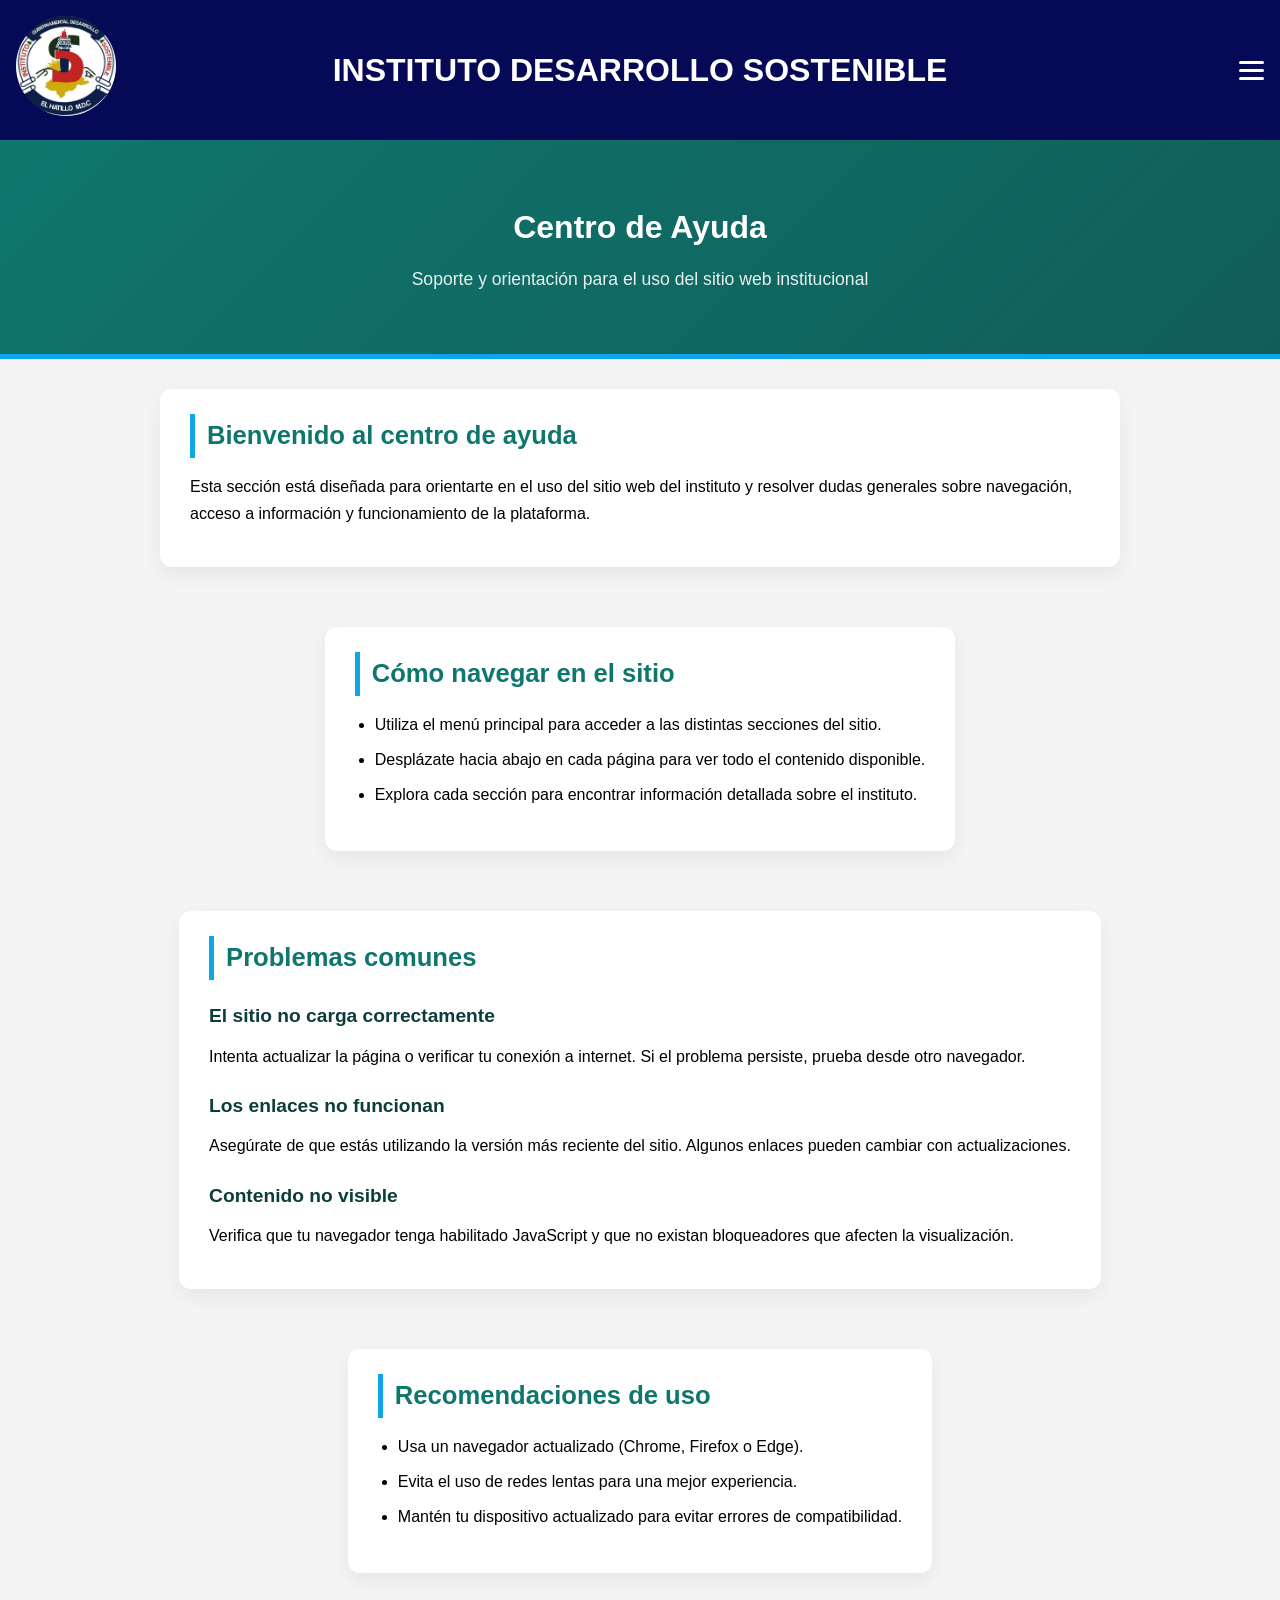
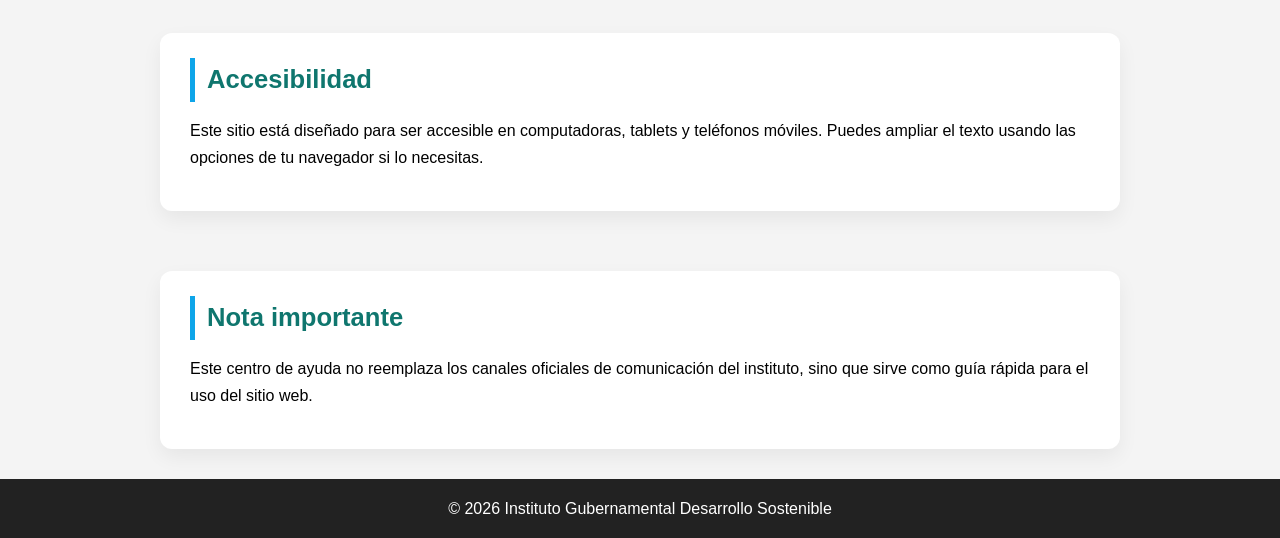
<file: Ayuda.html>
<!DOCTYPE html>
<html lang="es">
<head>
    <meta charset="UTF-8">
    <meta name="viewport" content="width=device-width, initial-scale=1.0">
    <title>Inicio</title>
    <link rel="stylesheet" href="css/styles.css">
</head>
<body>

<input type="checkbox" id="menu-toggle">

<header>
    <div class="logo">
        <a href="index.html">
            <img class="logotipo" src="IMAGENES/logo.jpeg" alt="Logo">
            
        </a>
        <h1>INSTITUTO DESARROLLO SOSTENIBLE</h1>

        <label for="menu-toggle" class="hamburger-buttons">
            <div></div>
            <div></div>
            <div></div>
        </label>
    </div>
</header>

<nav>
    <a href="index.html">Inicio</a>
    <a href="nosotros.html">Acerca de Nosotros</a>
    <a href="programas.html">Programas</a>
    <a href="ayuda.html">Ayudar</a>
    <a href="contactanos.html">Contacto</a>
    <a href="donaciones.html">Donaciones</a>
    <a href="eventos.html">Eventos</a>
    <a href="blog.html">Nuestro Blog</a>
    <a href="galleria.html">Galeria</a>
    <a href="faq.html">Preguntas frecuentes</a>
</nav>

<div class="main-titulo">
    <h2>Centro de Ayuda</h2>
    <p>Soporte y orientación para el uso del sitio web institucional</p>
</div>

<section class="cuerpo-style">
    <h2>Bienvenido al centro de ayuda</h2>
    <p>
        Esta sección está diseñada para orientarte en el uso del sitio web del instituto y resolver dudas generales
        sobre navegación, acceso a información y funcionamiento de la plataforma.
    </p>
</section>

<section class="cuerpo-style">
    <h2>Cómo navegar en el sitio</h2>
    <ul>
        <li>Utiliza el menú principal para acceder a las distintas secciones del sitio.</li>
        <li>Desplázate hacia abajo en cada página para ver todo el contenido disponible.</li>
        <li>Explora cada sección para encontrar información detallada sobre el instituto.</li>
    </ul>
</section>

<section class="cuerpo-style">
    <h2>Problemas comunes</h2>

    <h3>El sitio no carga correctamente</h3>
    <p>
        Intenta actualizar la página o verificar tu conexión a internet. Si el problema persiste, prueba desde otro navegador.
    </p>

    <h3>Los enlaces no funcionan</h3>
    <p>
        Asegúrate de que estás utilizando la versión más reciente del sitio. Algunos enlaces pueden cambiar con actualizaciones.
    </p>

    <h3>Contenido no visible</h3>
    <p>
        Verifica que tu navegador tenga habilitado JavaScript y que no existan bloqueadores que afecten la visualización.
    </p>
</section>

<section class="cuerpo-style">
    <h2>Recomendaciones de uso</h2>
    <ul>
        <li>Usa un navegador actualizado (Chrome, Firefox o Edge).</li>
        <li>Evita el uso de redes lentas para una mejor experiencia.</li>
        <li>Mantén tu dispositivo actualizado para evitar errores de compatibilidad.</li>
    </ul>
</section>

<section class="cuerpo-style">
    <h2>Accesibilidad</h2>
    <p>
        Este sitio está diseñado para ser accesible en computadoras, tablets y teléfonos móviles.
        Puedes ampliar el texto usando las opciones de tu navegador si lo necesitas.
    </p>
</section>

<section class="cuerpo-style">
    <h2>Nota importante</h2>
    <p>
        Este centro de ayuda no reemplaza los canales oficiales de comunicación del instituto,
        sino que sirve como guía rápida para el uso del sitio web.
    </p>
</section>

<footer>© 2026 Instituto Gubernamental Desarrollo Sostenible</footer>

</body>
</html>
</file>
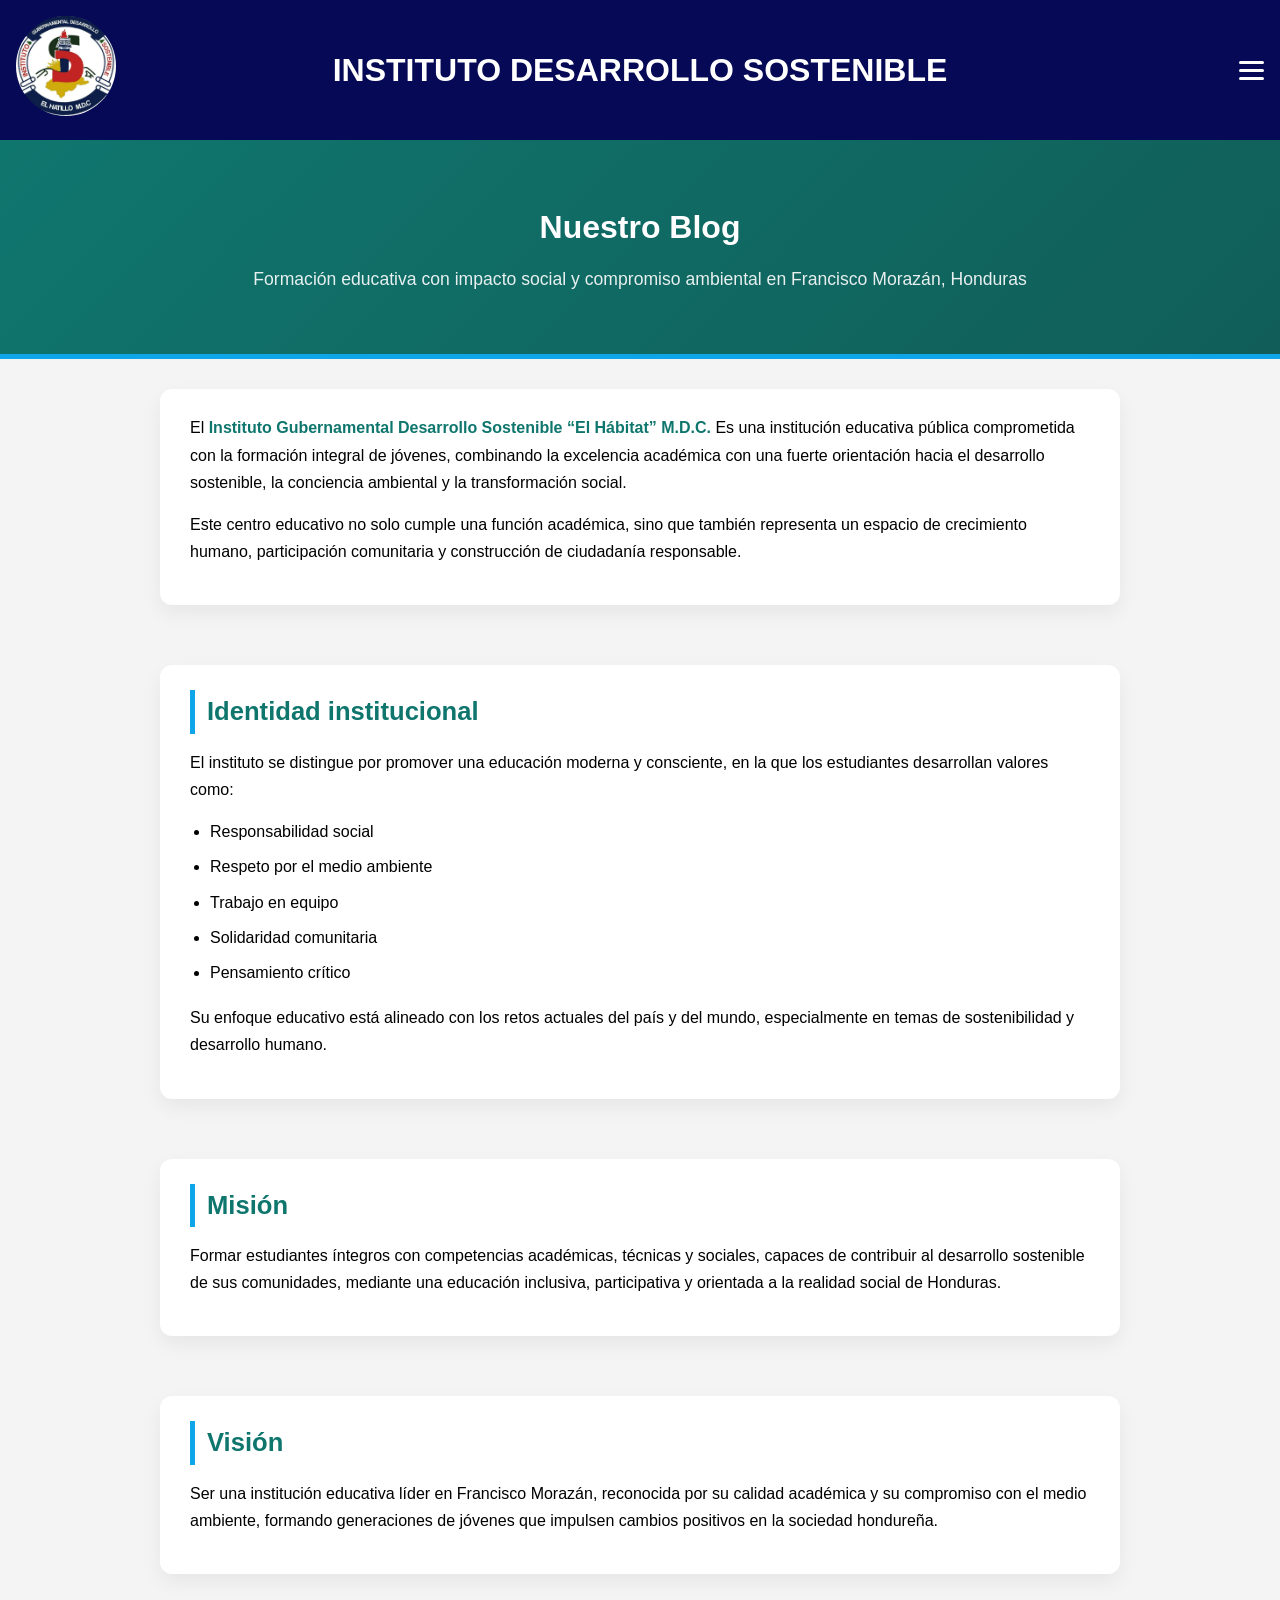
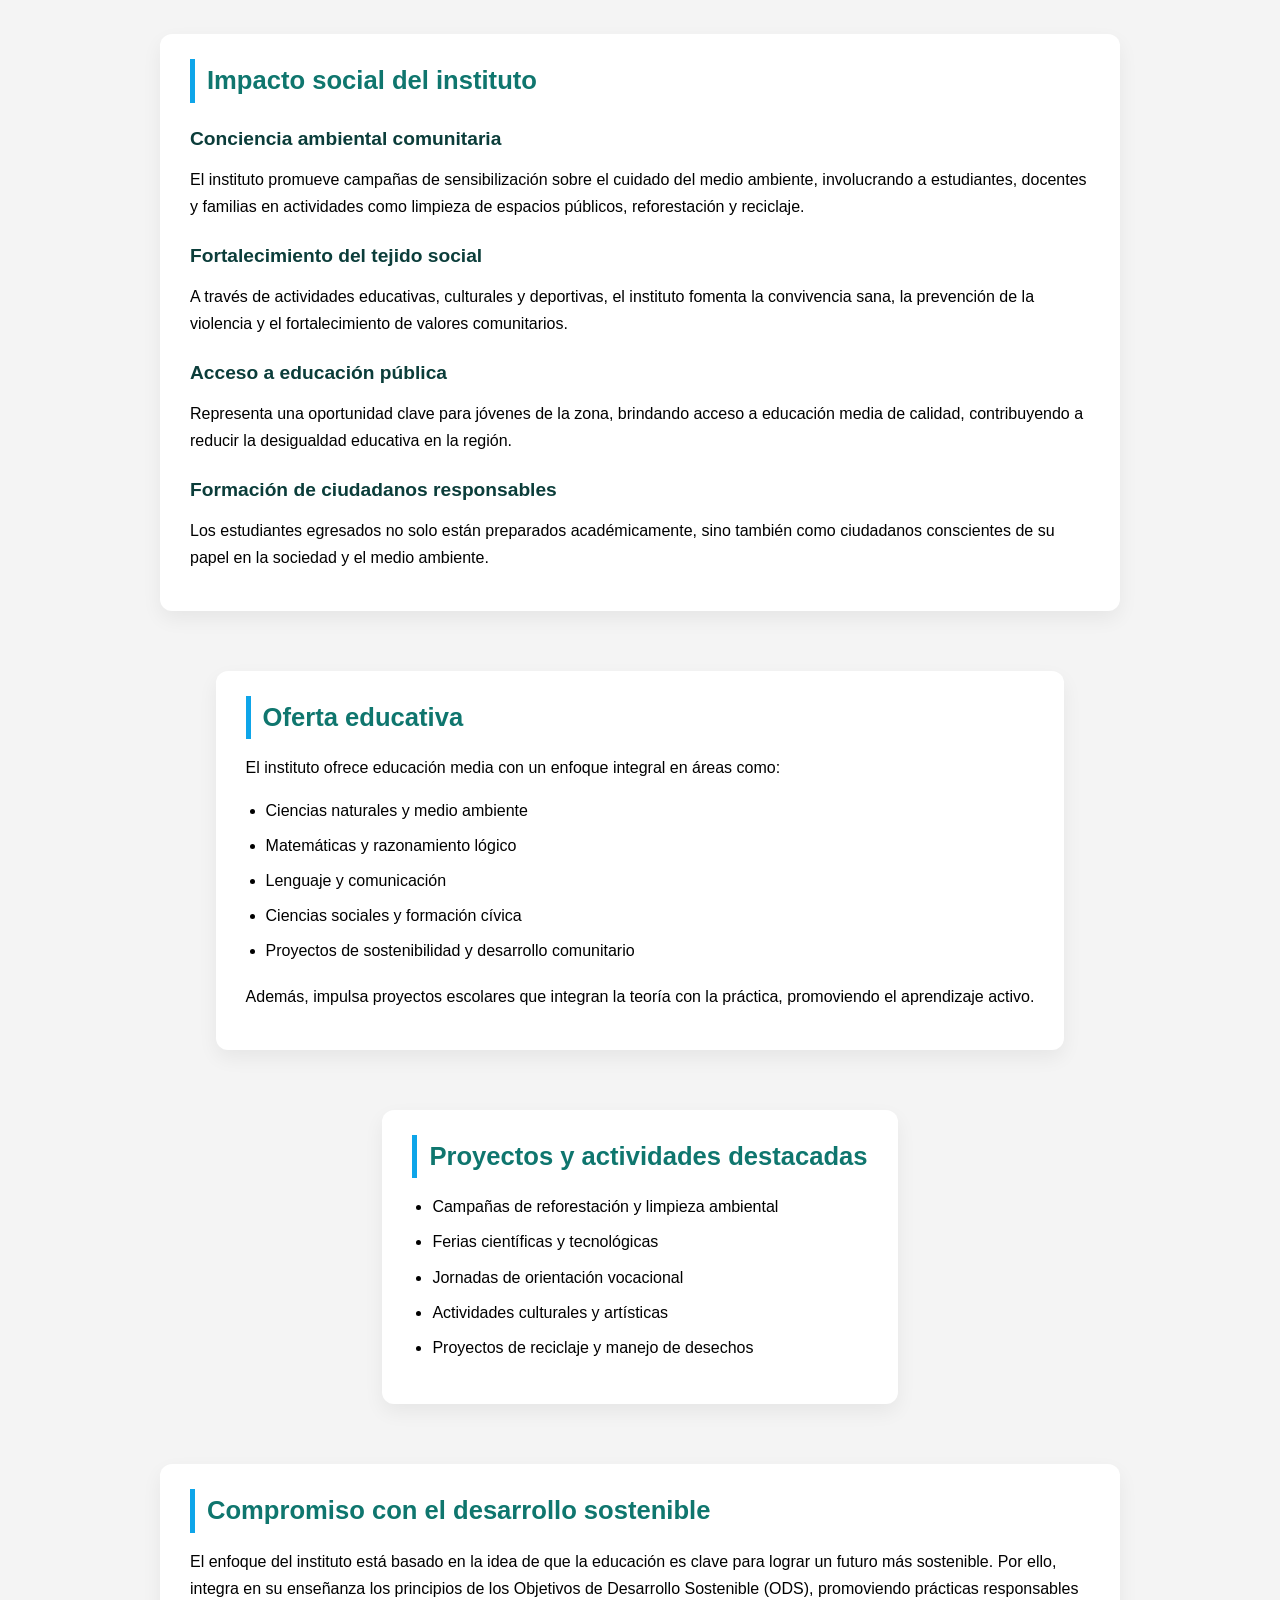
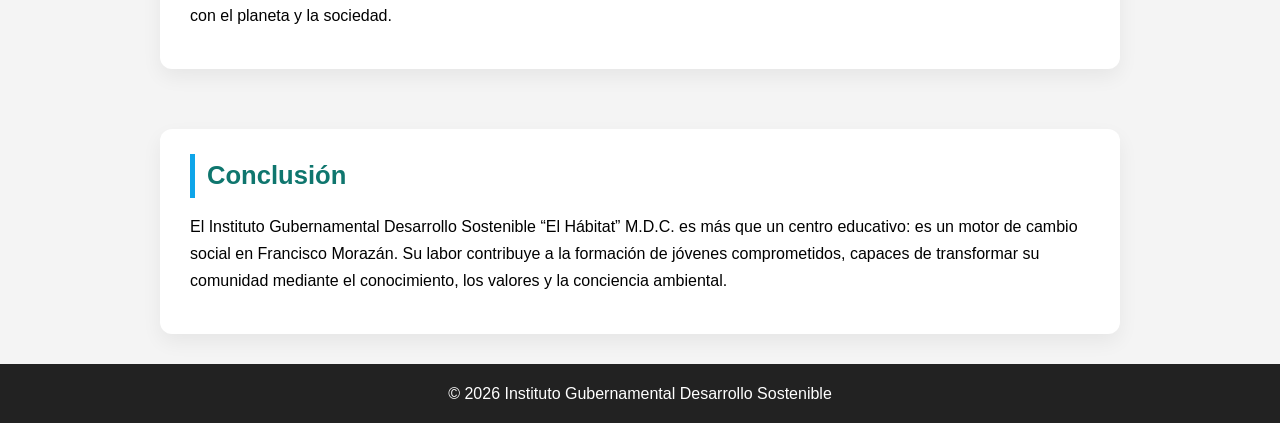
<file: Blog.html>
<!DOCTYPE html>
<html lang="es">
<head>
    <meta charset="UTF-8">
    <meta name="viewport" content="width=device-width, initial-scale=1.0">
    <title>Blog</title>
    <link rel="stylesheet" href="css/styles.css">
</head>
<body>

<input type="checkbox" id="menu-toggle">

<header>
    <div class="logo">
        <a href="index.html">
            <img class="logotipo" src="IMAGENES/logo.jpeg" alt="Logo">
        </a>
        <h1>INSTITUTO DESARROLLO SOSTENIBLE</h1>

        <label for="menu-toggle" class="hamburger-buttons">
            <div></div>
            <div></div>
            <div></div>
        </label>
    </div>
</header>

<nav>
    <a href="index.html">Inicio</a>
    <a href="nosotros.html">Acerca de Nosotros</a>
    <a href="programas.html">Programas</a>
    <a href="ayuda.html">Ayudar</a>
    <a href="contactanos.html">Contacto</a>
    <a href="donaciones.html">Donaciones</a>
    <a href="eventos.html">Eventos</a>
    <a href="blog.html">Nuestro Blog</a>
    <a href="galleria.html">Galeria</a>
    <a href="faq.html">Preguntas frecuentes</a>
</nav>

<div class="main-titulo">
    <h2>Nuestro Blog</h2>
    <p>Formación educativa con impacto social y compromiso ambiental en Francisco Morazán, Honduras</p>
</div>

<section class="cuerpo-style">
    <p>
      El <strong>Instituto Gubernamental Desarrollo Sostenible “El Hábitat” M.D.C.</strong> Es una institución educativa pública comprometida con la formación integral
      de jóvenes, combinando la excelencia académica con una fuerte orientación hacia el desarrollo sostenible,
      la conciencia ambiental y la transformación social.
    </p>

    <p>
      Este centro educativo no solo cumple una función académica, sino que también representa un espacio de crecimiento humano,
      participación comunitaria y construcción de ciudadanía responsable.
    </p>
  </section>

  <section class="cuerpo-style">
    <h2>Identidad institucional</h2>
    <p>
      El instituto se distingue por promover una educación moderna y consciente, en la que los estudiantes desarrollan valores como:
    </p>
    <ul>
      <li>Responsabilidad social</li>
      <li>Respeto por el medio ambiente</li>
      <li>Trabajo en equipo</li>
      <li>Solidaridad comunitaria</li>
      <li>Pensamiento crítico</li>
    </ul>
    <p>
      Su enfoque educativo está alineado con los retos actuales del país y del mundo, especialmente en temas de sostenibilidad y desarrollo humano.
    </p>
  </section>

  <section class="cuerpo-style">
    <h2>Misión</h2>
    <p>
      Formar estudiantes íntegros con competencias académicas, técnicas y sociales, capaces de contribuir al desarrollo sostenible
      de sus comunidades, mediante una educación inclusiva, participativa y orientada a la realidad social de Honduras.
    </p>
  </section>

  <section class="cuerpo-style">
    <h2>Visión</h2>
    <p>
      Ser una institución educativa líder en Francisco Morazán, reconocida por su calidad académica y su compromiso con el medio ambiente,
      formando generaciones de jóvenes que impulsen cambios positivos en la sociedad hondureña.
    </p>
  </section>

  <section class="cuerpo-style">
    <h2>Impacto social del instituto</h2>

    <h3>Conciencia ambiental comunitaria</h3>
    <p>
      El instituto promueve campañas de sensibilización sobre el cuidado del medio ambiente, involucrando a estudiantes,
      docentes y familias en actividades como limpieza de espacios públicos, reforestación y reciclaje.
    </p>

    <h3>Fortalecimiento del tejido social</h3>
    <p>
      A través de actividades educativas, culturales y deportivas, el instituto fomenta la convivencia sana,
      la prevención de la violencia y el fortalecimiento de valores comunitarios.
    </p>

    <h3>Acceso a educación pública</h3>
    <p>
      Representa una oportunidad clave para jóvenes de la zona, brindando acceso a educación media de calidad,
      contribuyendo a reducir la desigualdad educativa en la región.
    </p>

    <h3>Formación de ciudadanos responsables</h3>
    <p>
      Los estudiantes egresados no solo están preparados académicamente, sino también como ciudadanos conscientes de su papel
      en la sociedad y el medio ambiente.
    </p>
  </section>

  <section class="cuerpo-style">
    <h2>Oferta educativa</h2>
    <p>El instituto ofrece educación media con un enfoque integral en áreas como:</p>
    <ul>
      <li>Ciencias naturales y medio ambiente</li>
      <li>Matemáticas y razonamiento lógico</li>
      <li>Lenguaje y comunicación</li>
      <li>Ciencias sociales y formación cívica</li>
      <li>Proyectos de sostenibilidad y desarrollo comunitario</li>
    </ul>
    <p>
      Además, impulsa proyectos escolares que integran la teoría con la práctica, promoviendo el aprendizaje activo.
    </p>
  </section>

  <section class="cuerpo-style">
    <h2>Proyectos y actividades destacadas</h2>
    <ul>
      <li>Campañas de reforestación y limpieza ambiental</li>
      <li>Ferias científicas y tecnológicas</li>
      <li>Jornadas de orientación vocacional</li>
      <li>Actividades culturales y artísticas</li>
      <li>Proyectos de reciclaje y manejo de desechos</li>
    </ul>
  </section>

  <section class="cuerpo-style">
    <h2>Compromiso con el desarrollo sostenible</h2>
    <p>
      El enfoque del instituto está basado en la idea de que la educación es clave para lograr un futuro más sostenible.
      Por ello, integra en su enseñanza los principios de los Objetivos de Desarrollo Sostenible (ODS),
      promoviendo prácticas responsables con el planeta y la sociedad.
    </p>
  </section>

  <section class="cuerpo-style">
    <h2>Conclusión</h2>
    <p>
      El Instituto Gubernamental Desarrollo Sostenible “El Hábitat” M.D.C. es más que un centro educativo:
      es un motor de cambio social en Francisco Morazán. Su labor contribuye a la formación de jóvenes comprometidos,
      capaces de transformar su comunidad mediante el conocimiento, los valores y la conciencia ambiental.
    </p>
  </section>

<footer>© 2026 Instituto Gubernamental Desarrollo Sostenible</footer>

</body>
</html>
</file>
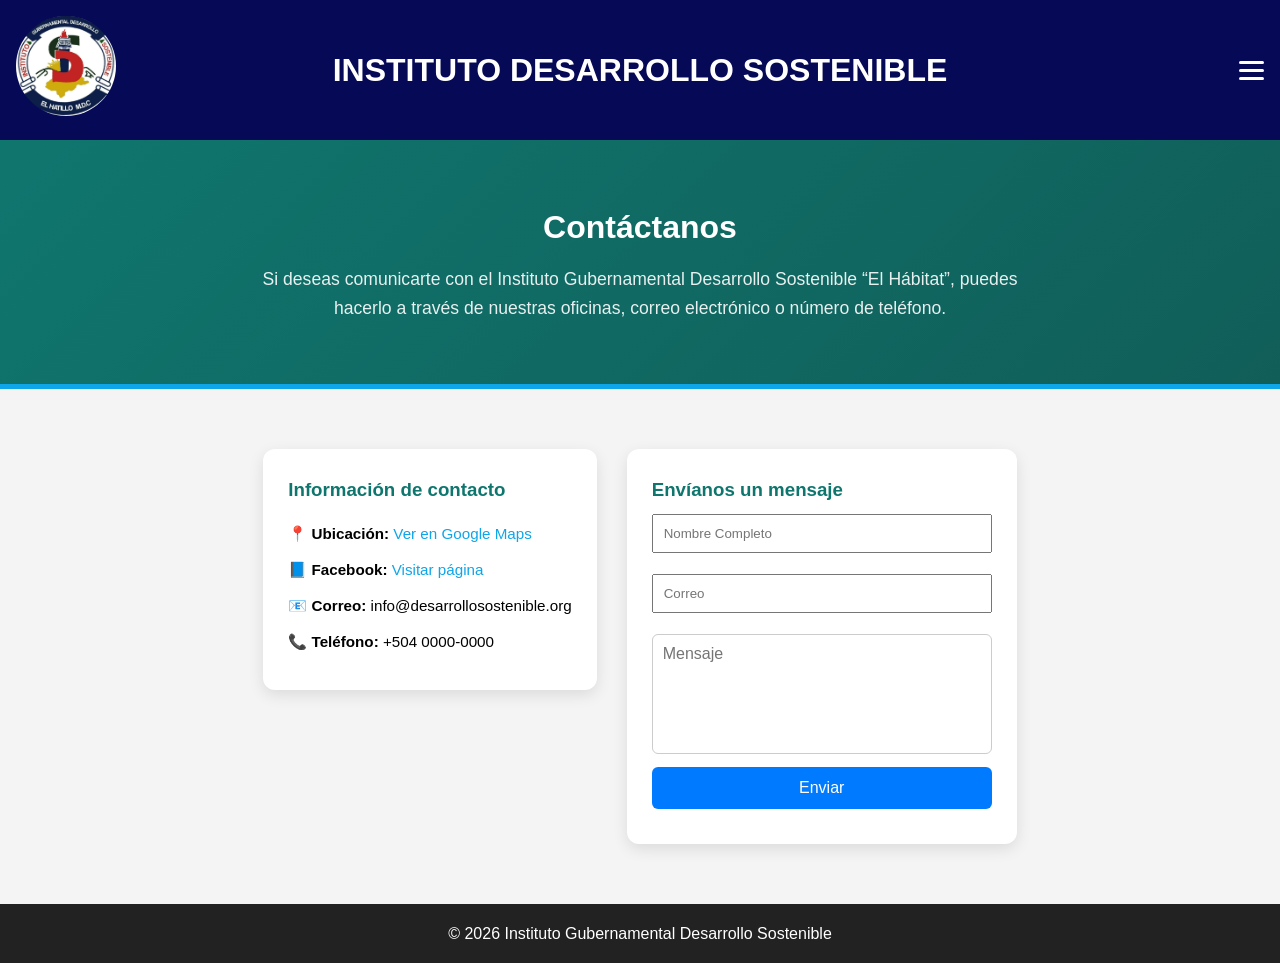
<file: contactanos.html>
<!DOCTYPE html>
<html lang="es">
<head>
    <meta charset="UTF-8">
    <meta name="viewport" content="width=device-width, initial-scale=1.0">
    <title>Contactanos</title>
    <link rel="stylesheet" href="css/styles.css">
    <script src= "JS/contactanos.js" defer></script>
</head>

<body>

<input type="checkbox" id="menu-toggle">

<header>
    <div class="logo">
        <a href="index.html">
            <img class="logotipo" src="IMAGENES/logo.jpeg" alt="Logo">
        </a>
        <h1>INSTITUTO DESARROLLO SOSTENIBLE</h1>

        <label for="menu-toggle" class="hamburger-buttons">
            <div></div>
            <div></div>
            <div></div>
        </label>
    </div>
</header>

<nav>
    <a href="index.html">Inicio</a>
    <a href="nosotros.html">Acerca de Nosotros</a>
    <a href="programas.html">Programas</a>
    <a href="ayuda.html">Ayudar</a>
    <a href="contactanos.html">Contacto</a>
    <a href="donaciones.html">Donaciones</a>
    <a href="eventos.html">Eventos</a>
    <a href="blog.html">Nuestro Blog</a>
    <a href="galleria.html">Galeria</a>
    <a href="faq.html">Preguntas frecuentes</a>
</nav>

<div class="main-titulo">
    <h2>Contáctanos</h2>
    <p>
        Si deseas comunicarte con el Instituto Gubernamental Desarrollo Sostenible “El Hábitat”,
        puedes hacerlo a través de nuestras oficinas, correo electrónico o número de teléfono.
    </p>    
</div>
<div class="contact-wrapper">
    <div class="info-contacto">
        <h3>Información de contacto</h3>
        <p><strong>📍 Ubicación:</strong> 
            <a href="https://maps.app.goo.gl/dxKNK899CG8hr94H6?g_st=aw" target="_blank">Ver en Google Maps</a>
        </p>
        <p><strong>📘 Facebook:</strong> 
            <a href="https://www.facebook.com/desarrollo.sostenible.346065" target="_blank">Visitar página</a>
        </p>
        <p><strong>📧 Correo:</strong> info@desarrollosostenible.org</p>
        <p><strong>📞 Teléfono:</strong> +504 0000-0000</p>
    </div>

    <div class="contact-form-wrapper">

        <form id="contactoForm" class="contacto-form" method="GET" autocomplete="on" novalidate>
            <h3>Envíanos un mensaje</h3>

            <input type="text" placeholder="Nombre Completo" id="name" name="name">
            <div id="nombreError" class="error-text"></div>

            <input type="email" placeholder="Correo" id="email" name="email">
            <div id="emailError" class="error-text"></div>

            <textarea class="mensaje-box" placeholder="Mensaje" id="mensaje" name="mensaje"></textarea>
            <div id="mensajeError" class="error-text"></div>

            <button type="submit" id="btnEnviar">Enviar</button>
            <p id="mensaje-mandado"></p>
        </form>

    </div>
</div>

<footer>© 2026 Instituto Gubernamental Desarrollo Sostenible</footer>
</body>
</html>
</file>
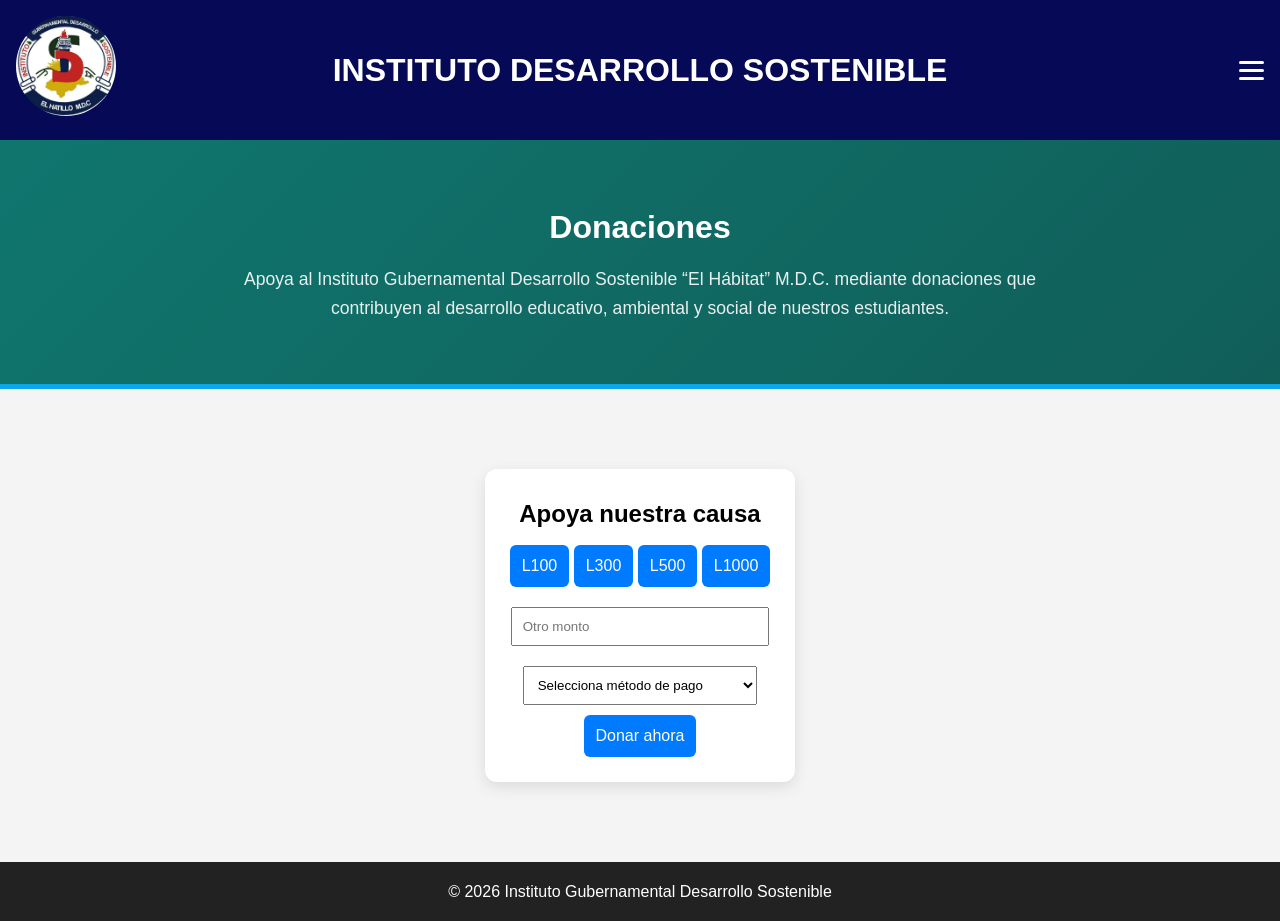
<file: donaciones.html>
<!DOCTYPE html>
<html lang="es">
<head>
    <meta charset="UTF-8">
    <meta name="viewport" content="width=device-width, initial-scale=1.0">
    <title>Donaciones</title>
    <link rel="stylesheet" href="css/styles.css">
    <script src="JS/donaciones.js"></script>
    
</head>
<body>

<input type="checkbox" id="menu-toggle">

<header>
    <div class="logo">
        <a href="index.html">
            <img class="logotipo" src="IMAGENES/logo.jpeg" alt="Logo">
        </a>
        <h1>INSTITUTO DESARROLLO SOSTENIBLE</h1>

        <label for="menu-toggle" class="hamburger-buttons">
            <div></div>
            <div></div>
            <div></div>
        </label>
    </div>
</header>

<nav>
    <a href="index.html">Inicio</a>
    <a href="nosotros.html">Acerca de Nosotros</a>
    <a href="programas.html">Programas</a>
    <a href="ayuda.html">Ayudar</a>
    <a href="contactanos.html">Contacto</a>
    <a href="donaciones.html">Donaciones</a>
    <a href="eventos.html">Eventos</a>
    <a href="blog.html">Nuestro Blog</a>
    <a href="galleria.html">Galeria</a>
    <a href="faq.html">Preguntas frecuentes</a>
</nav>

<div class="main-titulo">
    <h2>Donaciones</h2>
    <p>
        Apoya al Instituto Gubernamental Desarrollo Sostenible “El Hábitat” M.D.C.
        mediante donaciones que contribuyen al desarrollo educativo, ambiental y social
        de nuestros estudiantes.
    </p>    
</div>

<div class="container">
    <form id="donacionesForm" class="donaciones-box" method="GET" autocomplete="on">
        <h2>Apoya nuestra causa</h2>

        <div id="montosContainer" class="montos">
            <button type="button" data-monto="100">L100</button>
            <button type="button" data-monto="300">L300</button>
            <button type="button" data-monto="500">L500</button>
            <button type="button" data-monto="1000">L1000</button>
        </div>

        <input type="text" id="monto" name="monto" placeholder="Otro monto">

        <div id="montoError"></div>

        <select id="donaciones-metodo" name="metodo">
            <option value="">Selecciona método de pago</option>
            <option value="card">Tarjeta de crédito</option>
            <option value="paypal">PayPal</option>
        </select>

        <div id="metodoError"></div>

        <!-- CARD -->
        <div id="cardFields" class="payment-fields" style="display:none;">
            <input id="cardNumber" type="text" placeholder="Número de tarjeta">
            <input id="cardName" type="text" placeholder="Nombre en la tarjeta">
            <input id="cardExpiry" type="text" placeholder="MM/AA">
            <input id="cardCVV" type="text" placeholder="CVV">
        </div>

        <!-- PAYPAL -->
        <div id="paypalFields" class="payment-fields" style="display:none;">
            <input id="paypalEmail" name="email" type="email" placeholder="Correo de PayPal" autocomplete="email">
        </div>

        <button type="submit" id="btnDonar">Donar ahora</button>

        <p id="donaciones-mensaje"></p>
    </form>
</div>
<footer>© 2026 Instituto Gubernamental Desarrollo Sostenible</footer>

</body>
</html>
</file>
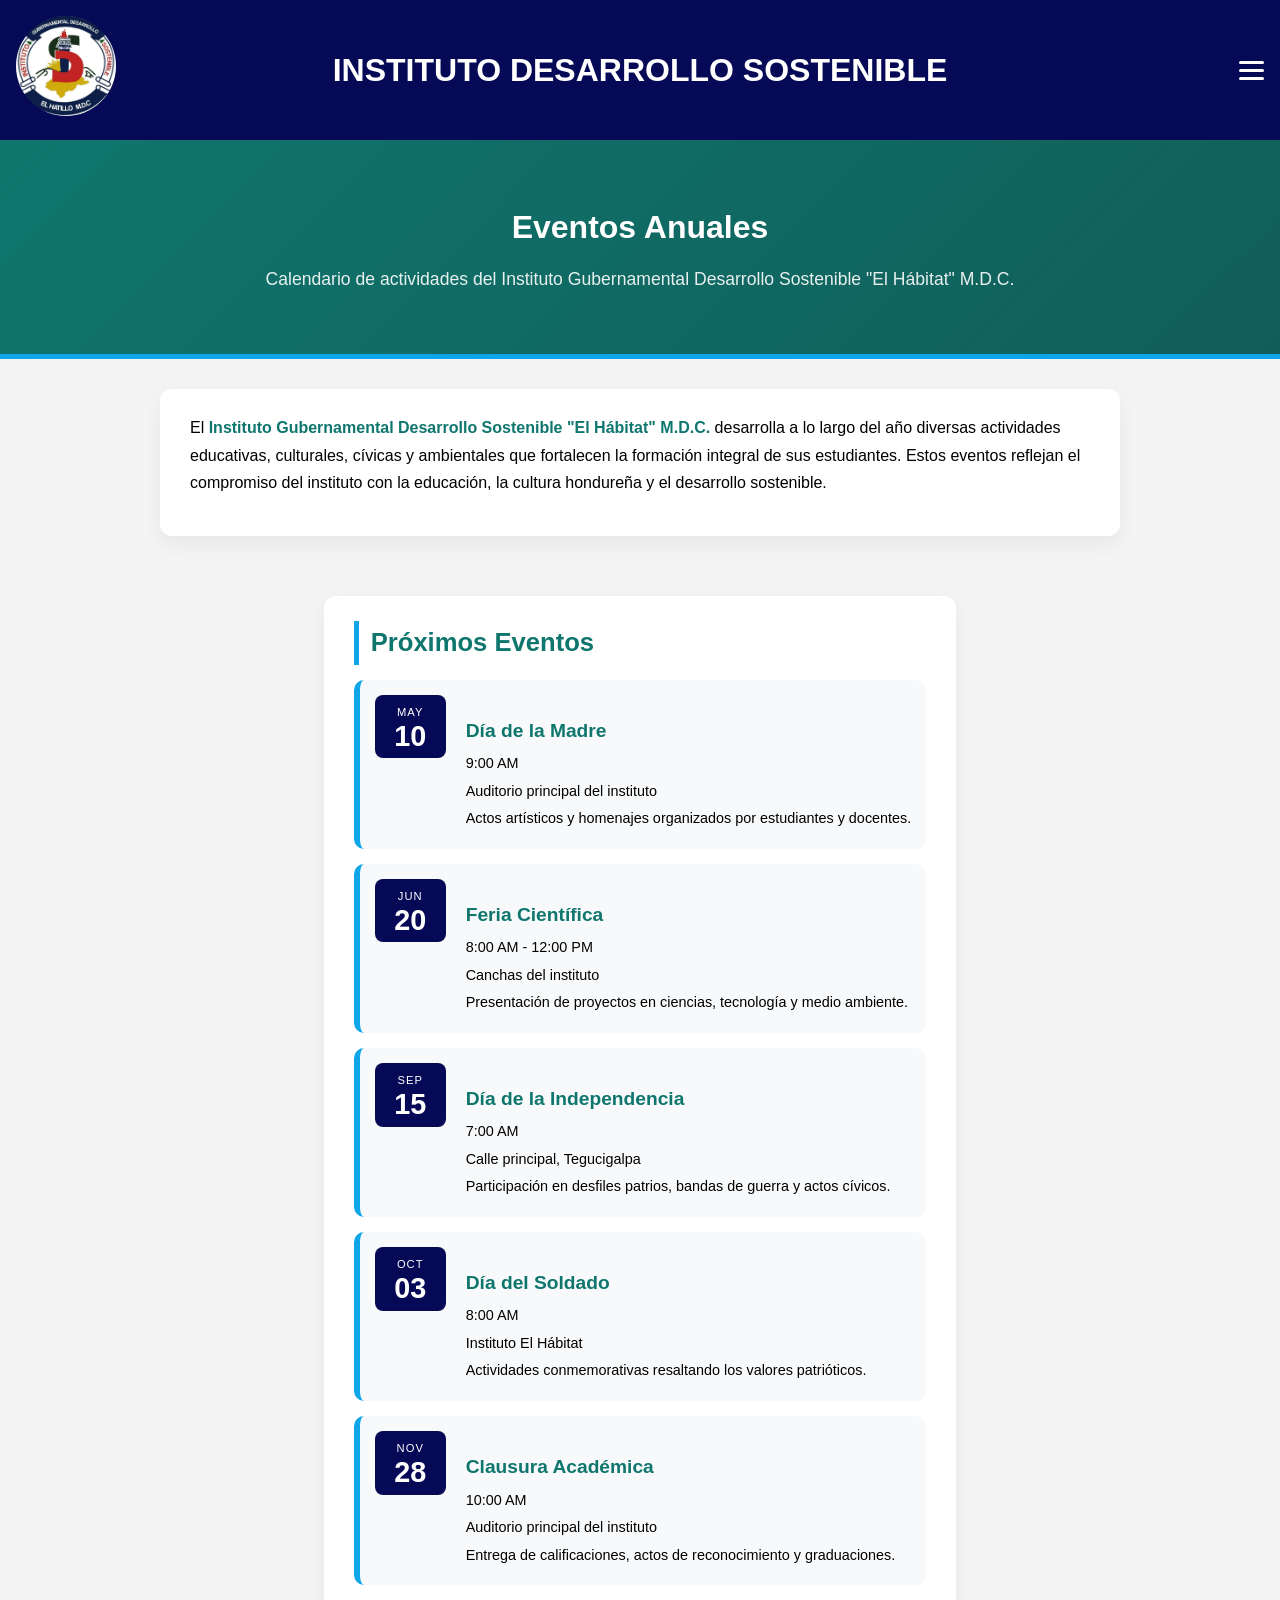
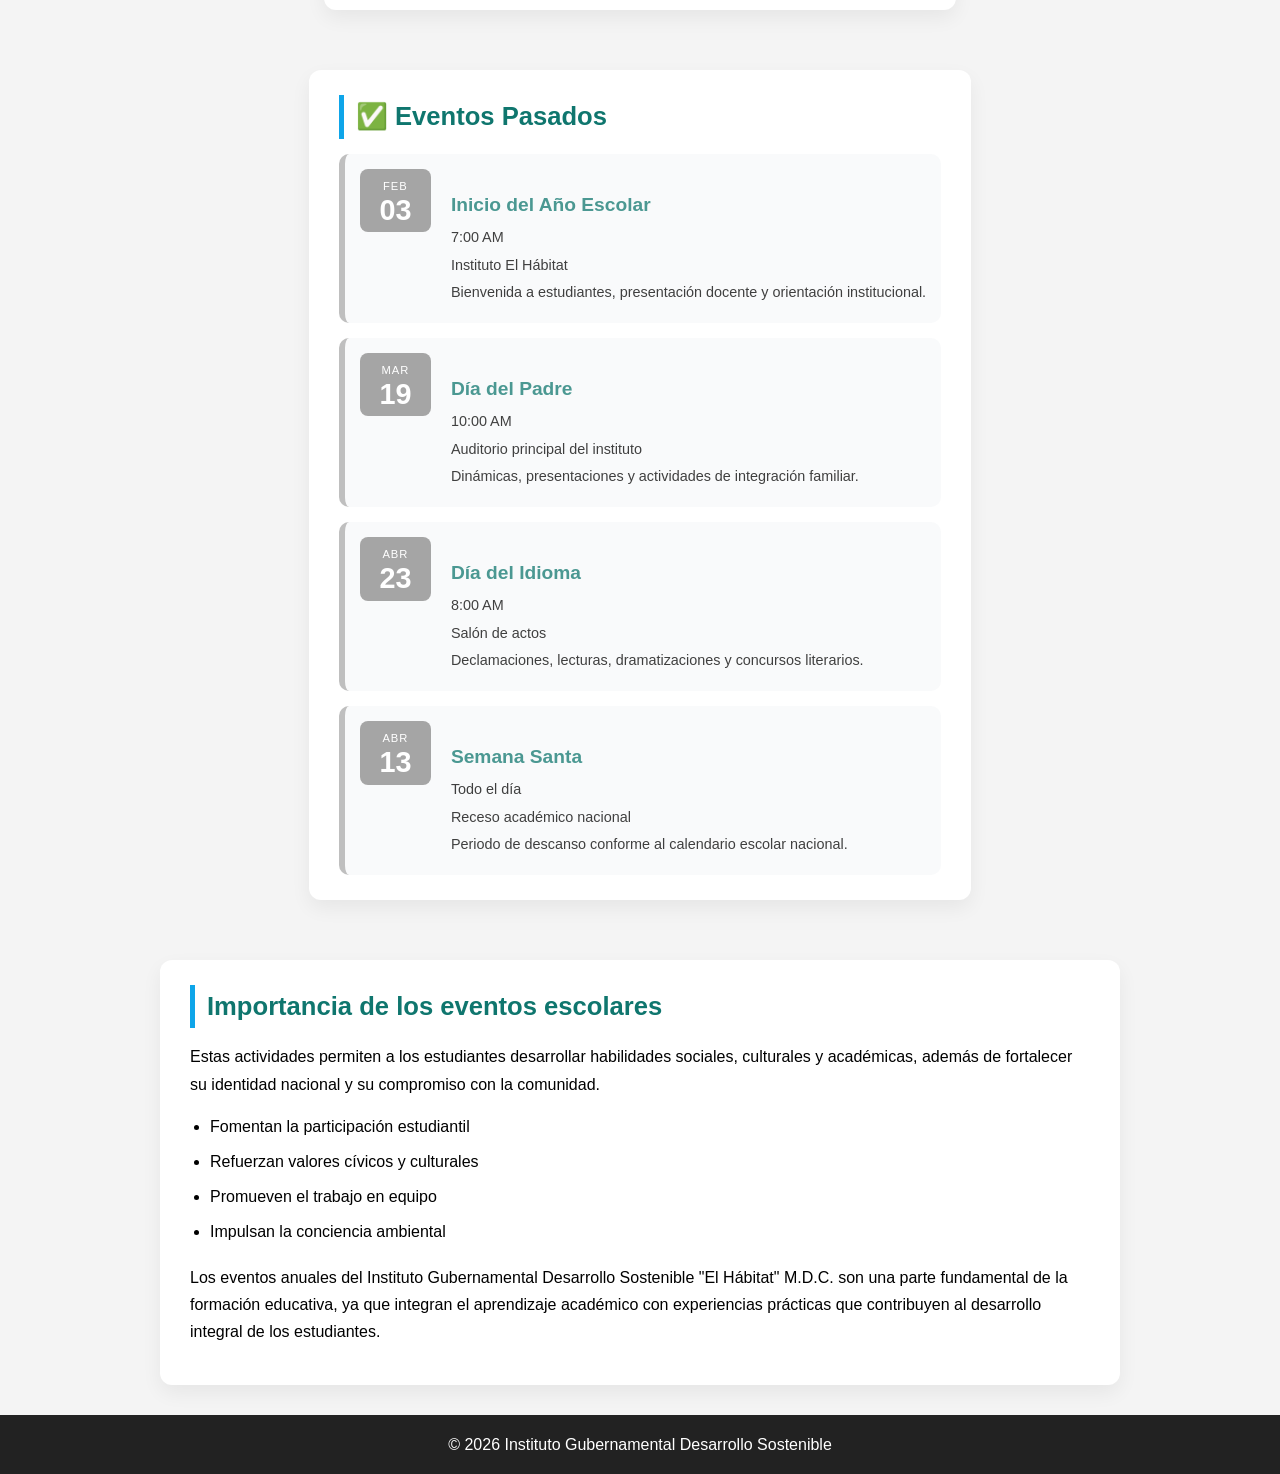
<file: Eventos.html>
<!DOCTYPE html>
<html lang="es">
<head>
    <meta charset="UTF-8">
    <meta name="viewport" content="width=device-width, initial-scale=1.0">
    <title>Eventos</title>
    <link rel="stylesheet" href="css/styles.css">
</head>
<body>

<input type="checkbox" id="menu-toggle">

<header>
    <div class="logo">
        <a href="index.html">
            <img class="logotipo" src="IMAGENES/logo.jpeg" alt="Logo">
        </a>
        <h1>INSTITUTO DESARROLLO SOSTENIBLE</h1>

        <label for="menu-toggle" class="hamburger-buttons">
            <div></div>
            <div></div>
            <div></div>
        </label>
    </div>
</header>

<nav>
    <a href="index.html">Inicio</a>
    <a href="nosotros.html">Acerca de Nosotros</a>
    <a href="programas.html">Programas</a>
    <a href="ayuda.html">Ayudar</a>
    <a href="contactanos.html">Contacto</a>
    <a href="donaciones.html">Donaciones</a>
    <a href="eventos.html">Eventos</a>
    <a href="blog.html">Nuestro Blog</a>
    <a href="galleria.html">Galeria</a>
    <a href="faq.html">Preguntas frecuentes</a>
</nav>

<div class="main-titulo">
    <h2>Eventos Anuales</h2>
    <p>Calendario de actividades del Instituto Gubernamental Desarrollo Sostenible "El Hábitat" M.D.C.</p>
</div>


<section class="cuerpo-style">
    <p>
        El <strong>Instituto Gubernamental Desarrollo Sostenible "El Hábitat" M.D.C.</strong> desarrolla a lo largo del año
        diversas actividades educativas, culturales, cívicas y ambientales que fortalecen la formación integral de sus estudiantes.
        Estos eventos reflejan el compromiso del instituto con la educación, la cultura hondureña y el desarrollo sostenible.
    </p>
</section>


<section class="cuerpo-style">
    <h2>Próximos Eventos</h2>

    <div class="eventos-grid">

        <div class="evento-card futuro">
            <div class="evento-fecha">
                <span class="mes">MAY</span>
                <span class="dia">10</span>
            </div>
            <div class="evento-info">
                <h3>Día de la Madre</h3>
                <p> 9:00 AM</p>
                <p> Auditorio principal del instituto</p>
                <p>Actos artísticos y homenajes organizados por estudiantes y docentes.</p>
            </div>
        </div>

        <div class="evento-card futuro">
            <div class="evento-fecha">
                <span class="mes">JUN</span>
                <span class="dia">20</span>
            </div>
            <div class="evento-info">
                <h3>Feria Científica</h3>
                <p> 8:00 AM - 12:00 PM</p>
                <p> Canchas del instituto</p>
                <p>Presentación de proyectos en ciencias, tecnología y medio ambiente.</p>
            </div>
        </div>

        <div class="evento-card futuro">
            <div class="evento-fecha">
                <span class="mes">SEP</span>
                <span class="dia">15</span>
            </div>
            <div class="evento-info">
                <h3>Día de la Independencia</h3>
                <p> 7:00 AM</p>
                <p> Calle principal, Tegucigalpa</p>
                <p>Participación en desfiles patrios, bandas de guerra y actos cívicos.</p>
            </div>
        </div>

        <div class="evento-card futuro">
            <div class="evento-fecha">
                <span class="mes">OCT</span>
                <span class="dia">03</span>
            </div>
            <div class="evento-info">
                <h3>Día del Soldado</h3>
                <p> 8:00 AM</p>
                <p> Instituto El Hábitat</p>
                <p>Actividades conmemorativas resaltando los valores patrióticos.</p>
            </div>
        </div>

        <div class="evento-card futuro">
            <div class="evento-fecha">
                <span class="mes">NOV</span>
                <span class="dia">28</span>
            </div>
            <div class="evento-info">
                <h3>Clausura Académica</h3>
                <p> 10:00 AM</p>
                <p> Auditorio principal del instituto</p>
                <p>Entrega de calificaciones, actos de reconocimiento y graduaciones.</p>
            </div>
        </div>

    </div>
</section>


<section class="cuerpo-style">
    <h2>✅ Eventos Pasados</h2>

    <div class="eventos-grid">

        <div class="evento-card pasado">
            <div class="evento-fecha">
                <span class="mes">FEB</span>
                <span class="dia">03</span>
            </div>
            <div class="evento-info">
                <h3>Inicio del Año Escolar</h3>
                <p> 7:00 AM</p>
                <p> Instituto El Hábitat</p>
                <p>Bienvenida a estudiantes, presentación docente y orientación institucional.</p>
            </div>
        </div>

        <div class="evento-card pasado">
            <div class="evento-fecha">
                <span class="mes">MAR</span>
                <span class="dia">19</span>
            </div>
            <div class="evento-info">
                <h3>Día del Padre</h3>
                <p> 10:00 AM</p>
                <p> Auditorio principal del instituto</p>
                <p>Dinámicas, presentaciones y actividades de integración familiar.</p>
            </div>
        </div>

        <div class="evento-card pasado">
            <div class="evento-fecha">
                <span class="mes">ABR</span>
                <span class="dia">23</span>
            </div>
            <div class="evento-info">
                <h3>Día del Idioma</h3>
                <p> 8:00 AM</p>
                <p> Salón de actos</p>
                <p>Declamaciones, lecturas, dramatizaciones y concursos literarios.</p>
            </div>
        </div>

        <div class="evento-card pasado">
            <div class="evento-fecha">
                <span class="mes">ABR</span>
                <span class="dia">13</span>
            </div>
            <div class="evento-info">
                <h3>Semana Santa</h3>
                <p> Todo el día</p>
                <p> Receso académico nacional</p>
                <p>Periodo de descanso conforme al calendario escolar nacional.</p>
            </div>
        </div>

    </div>
</section>


<section class="cuerpo-style">
    <h2>Importancia de los eventos escolares</h2>
    <p>
        Estas actividades permiten a los estudiantes desarrollar habilidades sociales, culturales y académicas,
        además de fortalecer su identidad nacional y su compromiso con la comunidad.
    </p>
    <ul>
        <li>Fomentan la participación estudiantil</li>
        <li>Refuerzan valores cívicos y culturales</li>
        <li>Promueven el trabajo en equipo</li>
        <li>Impulsan la conciencia ambiental</li>
    </ul>
    <p style="margin-top: 15px;">
        Los eventos anuales del Instituto Gubernamental Desarrollo Sostenible "El Hábitat" M.D.C.
        son una parte fundamental de la formación educativa, ya que integran el aprendizaje académico
        con experiencias prácticas que contribuyen al desarrollo integral de los estudiantes.
    </p>
</section>

<footer>© 2026 Instituto Gubernamental Desarrollo Sostenible</footer>

</body>
</html>
</file>
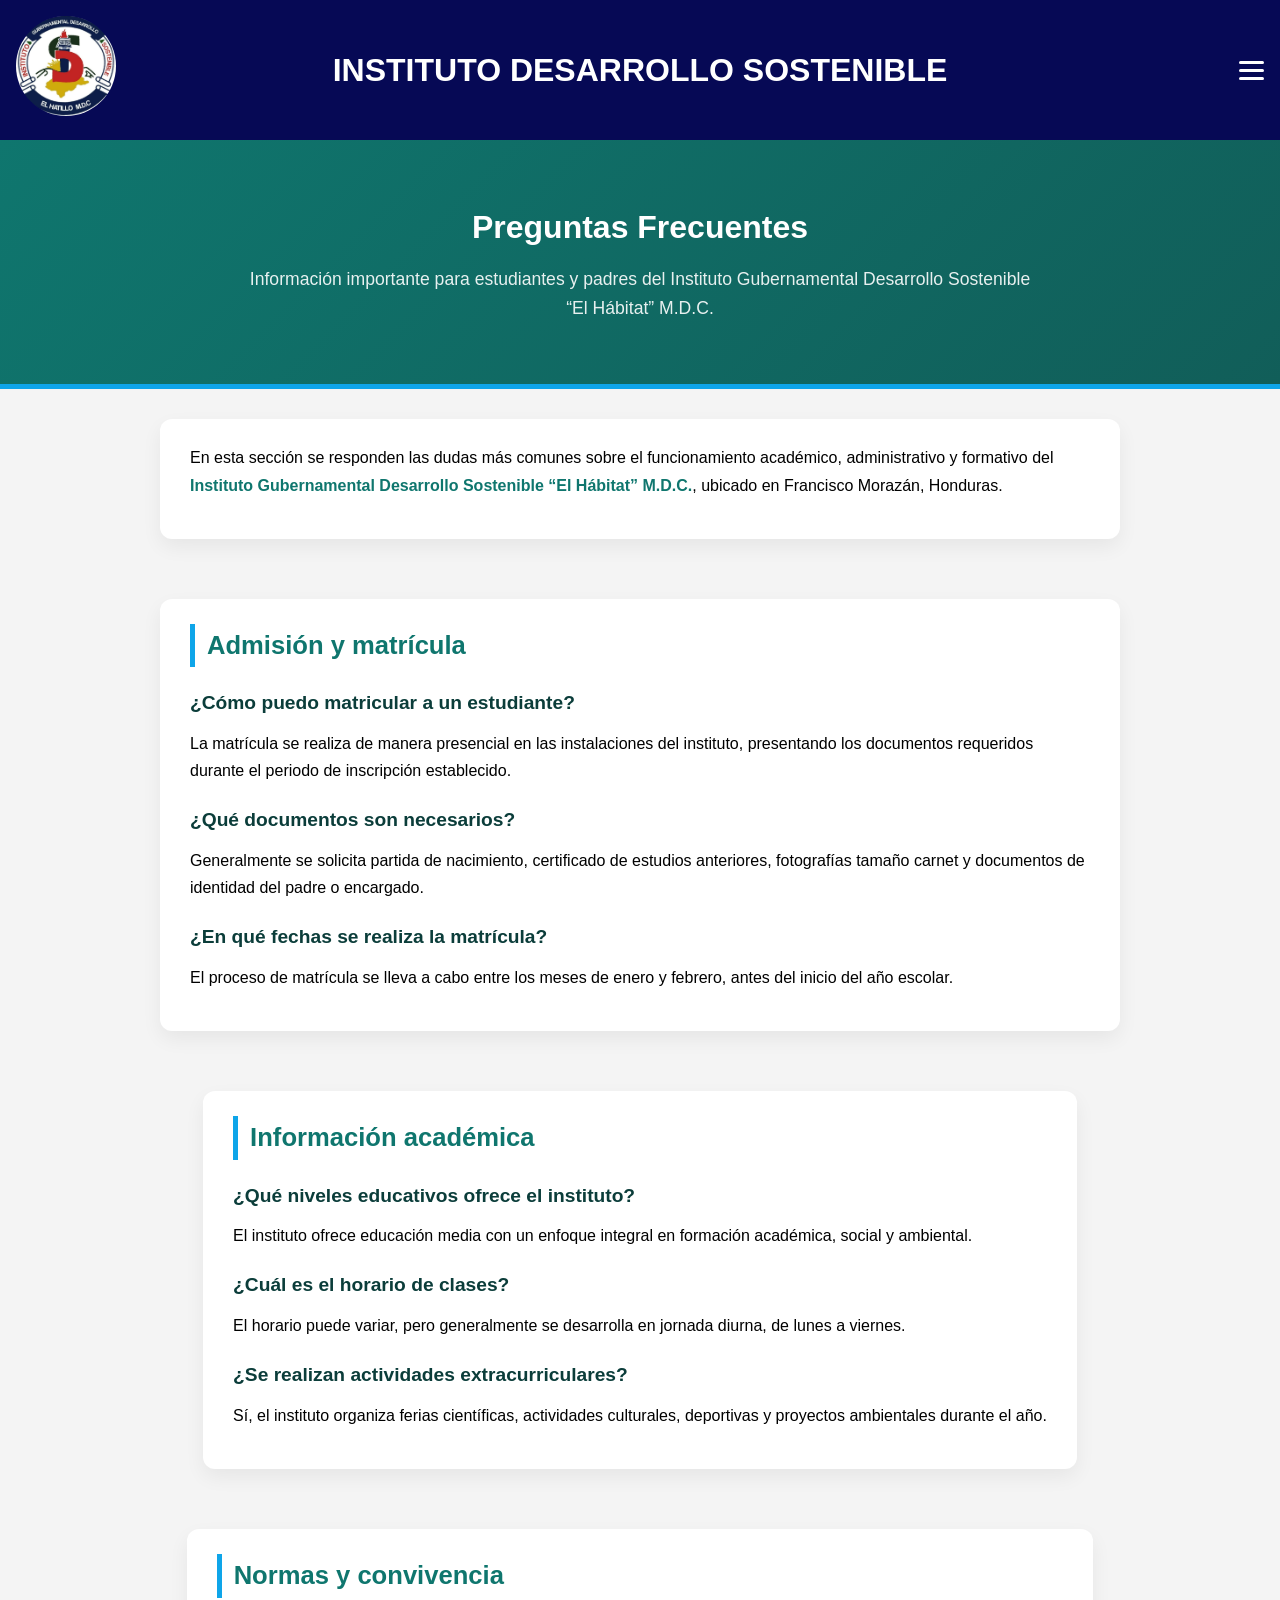
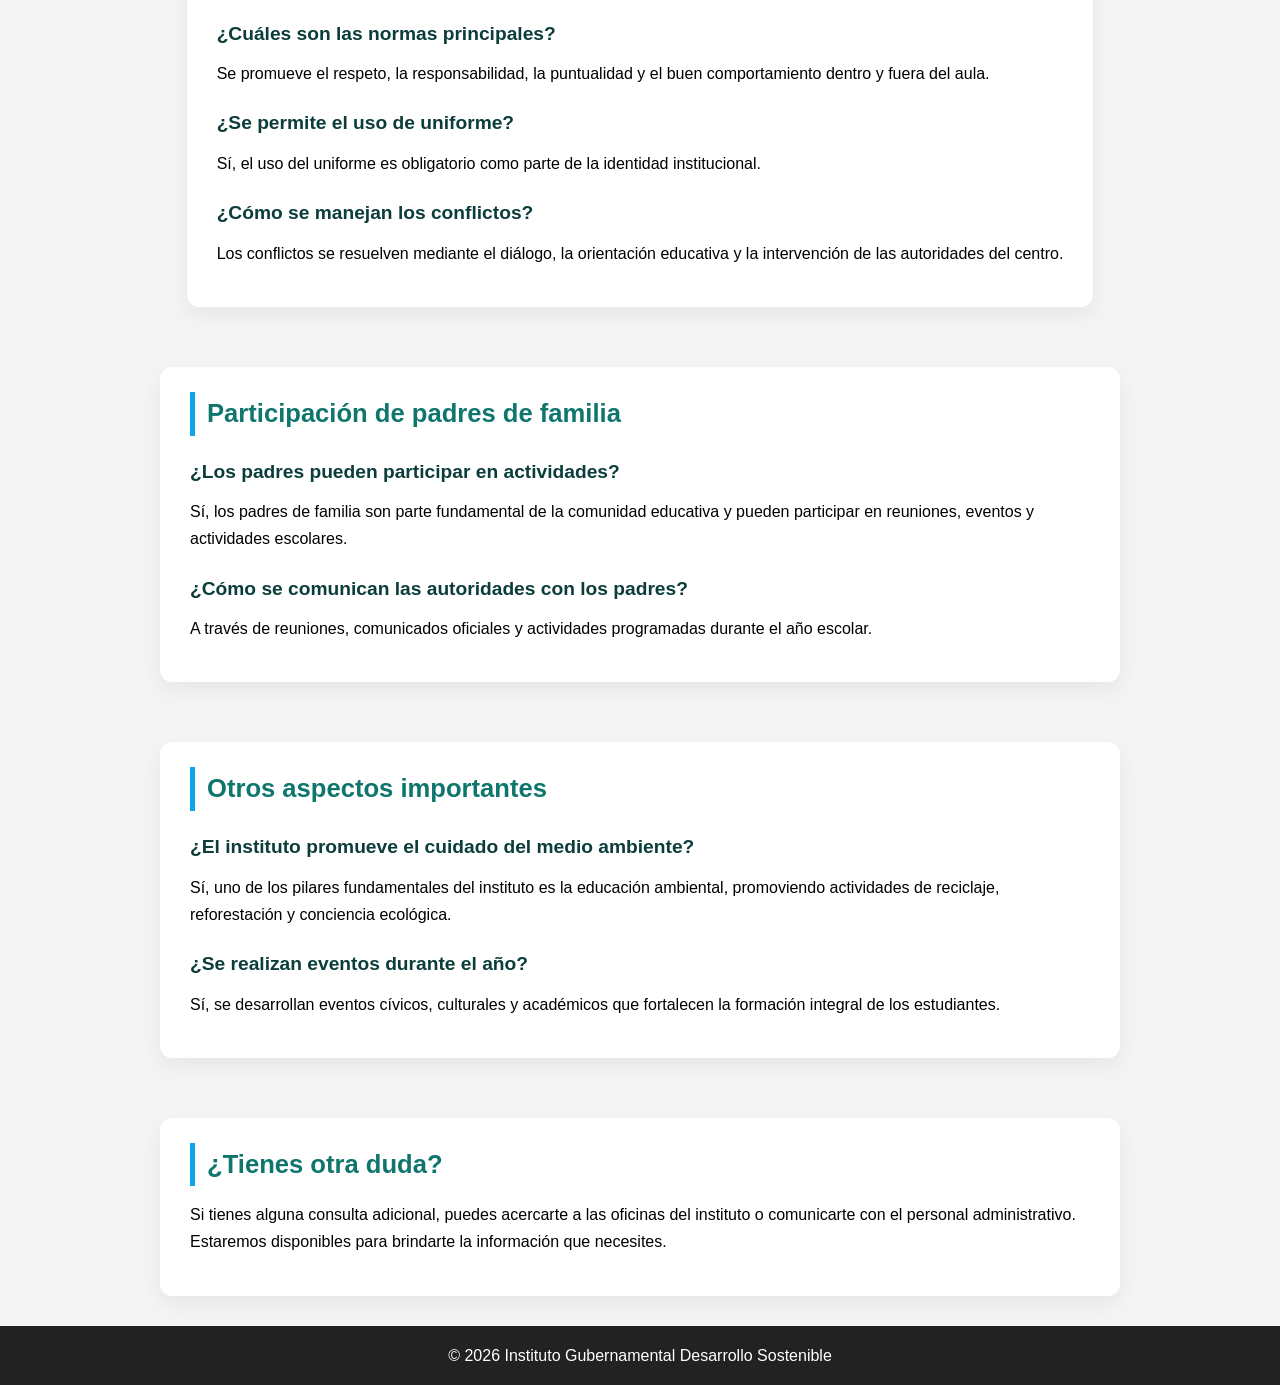
<file: FAQ.html>
<!DOCTYPE html>
<html lang="es">
<head>
    <meta charset="UTF-8">
    <meta name="viewport" content="width=device-width, initial-scale=1.0">
    <title>Preguntas Frecuentes</title>
    <link rel="stylesheet" href="css/styles.css">
</head>
<body>

<input type="checkbox" id="menu-toggle">

<header>
    <div class="logo">
        <a href="index.html">
            <img class="logotipo" src="IMAGENES/logo.jpeg" alt="Logo">
        </a>
        <h1>INSTITUTO DESARROLLO SOSTENIBLE</h1>

        <label for="menu-toggle" class="hamburger-buttons">
            <div></div>
            <div></div>
            <div></div>
        </label>
    </div>
</header>

<nav>
    <a href="index.html">Inicio</a>
    <a href="nosotros.html">Acerca de Nosotros</a>
    <a href="programas.html">Programas</a>
    <a href="ayuda.html">Ayudar</a>
    <a href="contactanos.html">Contacto</a>
    <a href="donaciones.html">Donaciones</a>
    <a href="eventos.html">Eventos</a>
    <a href="blog.html">Nuestro Blog</a>
    <a href="galleria.html">Galeria</a>
    <a href="faq.html">Preguntas frecuentes</a>
</nav>

<div class="main-titulo">
    <h2>Preguntas Frecuentes</h2>
    <p>Información importante para estudiantes y padres del Instituto Gubernamental Desarrollo Sostenible “El Hábitat” M.D.C.</p>
</div>

<section class="cuerpo-style">
    <p>
        En esta sección se responden las dudas más comunes sobre el funcionamiento académico,
        administrativo y formativo del <strong>Instituto Gubernamental Desarrollo Sostenible “El Hábitat” M.D.C.</strong>,
        ubicado en Francisco Morazán, Honduras.
    </p>
</section>

<section class="cuerpo-style">
    <h2>Admisión y matrícula</h2>

    <h3>¿Cómo puedo matricular a un estudiante?</h3>
    <p>
        La matrícula se realiza de manera presencial en las instalaciones del instituto,
        presentando los documentos requeridos durante el periodo de inscripción establecido.
    </p>

    <h3>¿Qué documentos son necesarios?</h3>
    <p>
        Generalmente se solicita partida de nacimiento, certificado de estudios anteriores,
        fotografías tamaño carnet y documentos de identidad del padre o encargado.
    </p>

    <h3>¿En qué fechas se realiza la matrícula?</h3>
    <p>
        El proceso de matrícula se lleva a cabo entre los meses de enero y febrero,
        antes del inicio del año escolar.
    </p>
</section>

<section class="cuerpo-style">
    <h2>Información académica</h2>

    <h3>¿Qué niveles educativos ofrece el instituto?</h3>
    <p>
        El instituto ofrece educación media con un enfoque integral en formación académica,
        social y ambiental.
    </p>

    <h3>¿Cuál es el horario de clases?</h3>
    <p>
        El horario puede variar, pero generalmente se desarrolla en jornada diurna,
        de lunes a viernes.
    </p>

    <h3>¿Se realizan actividades extracurriculares?</h3>
    <p>
        Sí, el instituto organiza ferias científicas, actividades culturales, deportivas
        y proyectos ambientales durante el año.
    </p>
</section>

<section class="cuerpo-style">
    <h2>Normas y convivencia</h2>

    <h3>¿Cuáles son las normas principales?</h3>
    <p>
        Se promueve el respeto, la responsabilidad, la puntualidad y el buen comportamiento
        dentro y fuera del aula.
    </p>

    <h3>¿Se permite el uso de uniforme?</h3>
    <p>
        Sí, el uso del uniforme es obligatorio como parte de la identidad institucional.
    </p>

    <h3>¿Cómo se manejan los conflictos?</h3>
    <p>
        Los conflictos se resuelven mediante el diálogo, la orientación educativa
        y la intervención de las autoridades del centro.
    </p>
</section>

<section class="cuerpo-style">
    <h2>Participación de padres de familia</h2>

    <h3>¿Los padres pueden participar en actividades?</h3>
    <p>
        Sí, los padres de familia son parte fundamental de la comunidad educativa
        y pueden participar en reuniones, eventos y actividades escolares.
    </p>

    <h3>¿Cómo se comunican las autoridades con los padres?</h3>
    <p>
        A través de reuniones, comunicados oficiales y actividades programadas
        durante el año escolar.
    </p>
</section>

<section class="cuerpo-style">
    <h2>Otros aspectos importantes</h2>

    <h3>¿El instituto promueve el cuidado del medio ambiente?</h3>
    <p>
        Sí, uno de los pilares fundamentales del instituto es la educación ambiental,
        promoviendo actividades de reciclaje, reforestación y conciencia ecológica.
    </p>

    <h3>¿Se realizan eventos durante el año?</h3>
    <p>
        Sí, se desarrollan eventos cívicos, culturales y académicos que fortalecen
        la formación integral de los estudiantes.
    </p>
</section>

<section class="cuerpo-style">
    <h2>¿Tienes otra duda?</h2>
    <p>
        Si tienes alguna consulta adicional, puedes acercarte a las oficinas del instituto
        o comunicarte con el personal administrativo. Estaremos disponibles para brindarte
        la información que necesites.
    </p>
</section>

<footer>© 2026 Instituto Gubernamental Desarrollo Sostenible</footer>

</body>
</html>
</file>
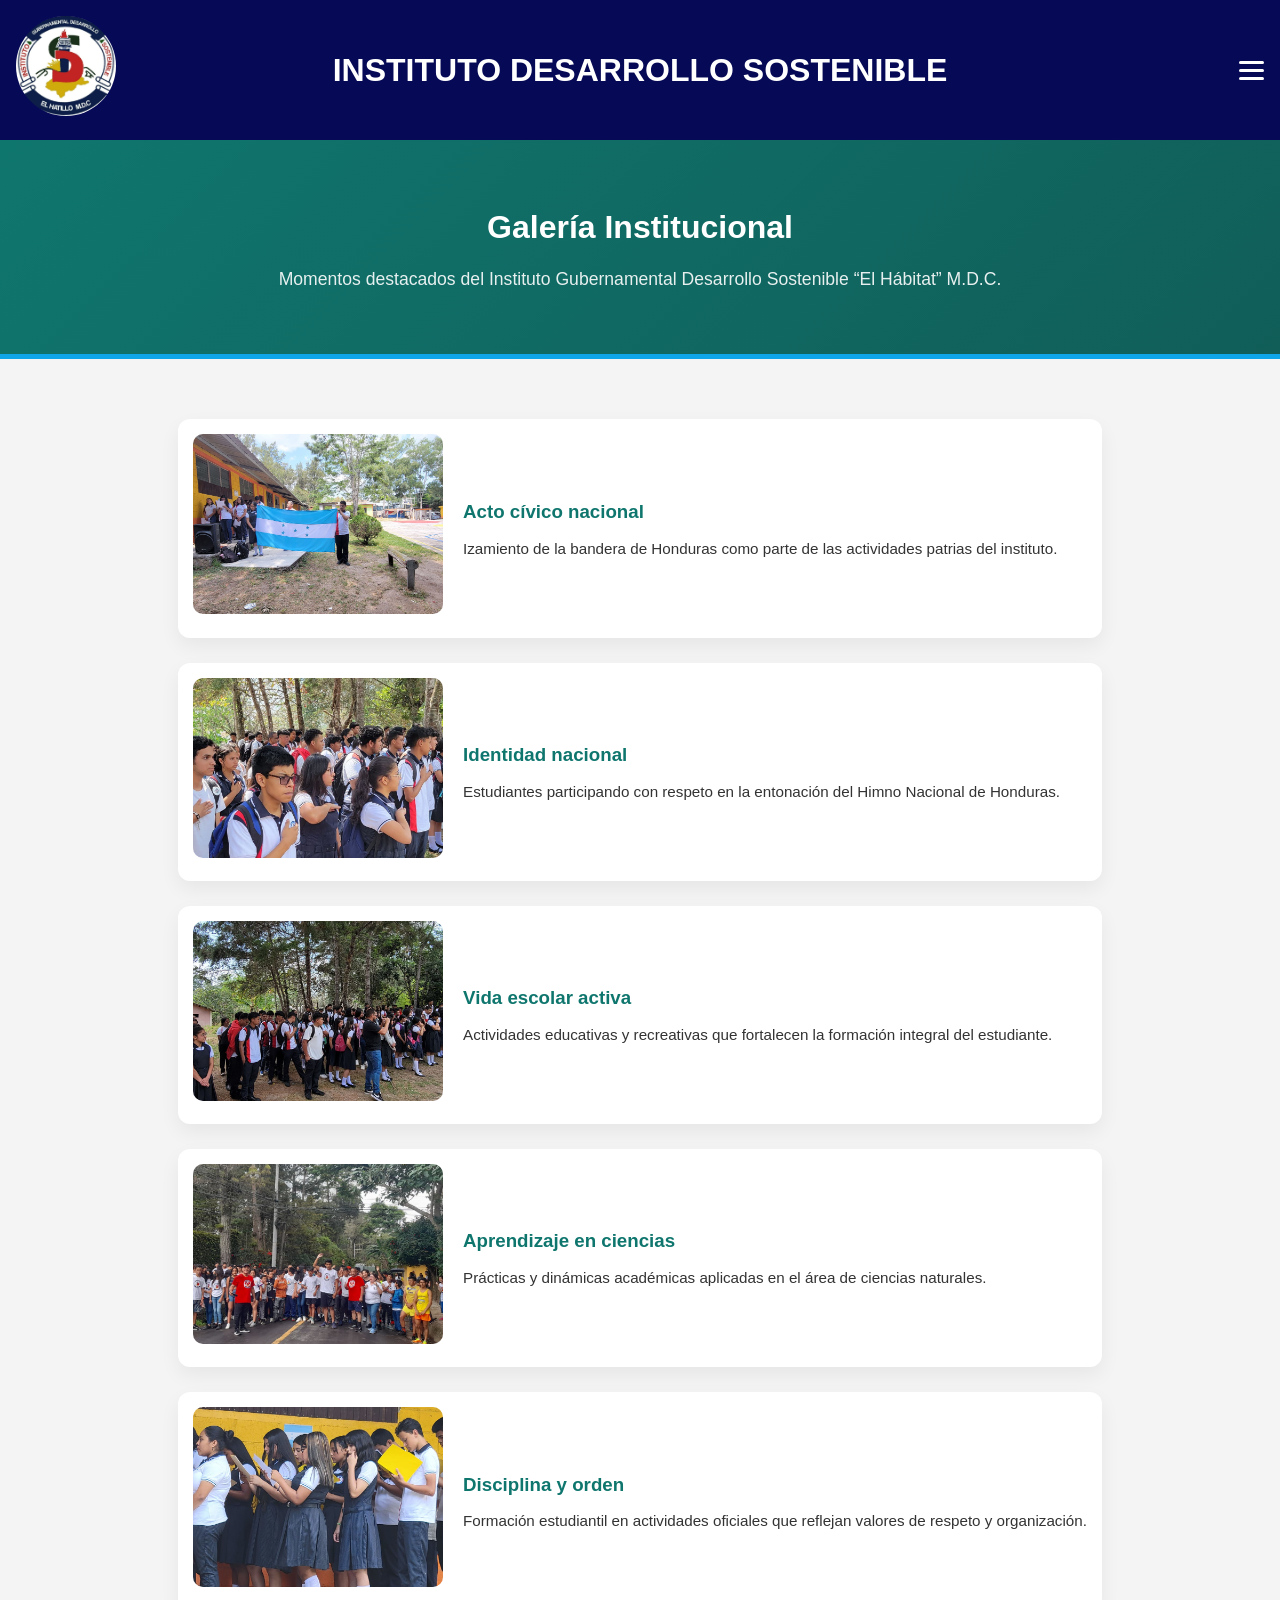
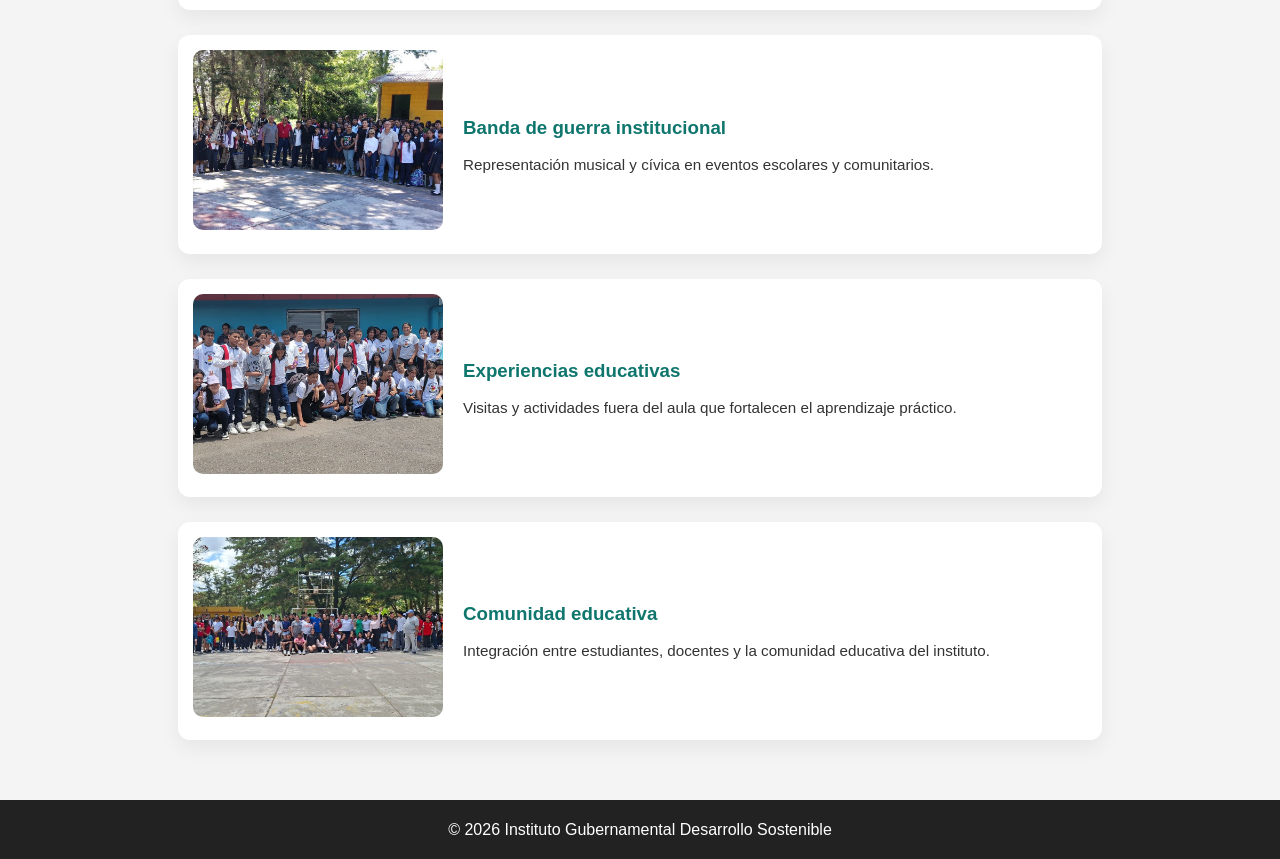
<file: Galleria.html>
<!DOCTYPE html>
<html lang="es">
<head>
    <meta charset="UTF-8">
    <meta name="viewport" content="width=device-width, initial-scale=1.0">
    <title>Inicio</title>
    <link rel="stylesheet" href="css/styles.css">
</head>
<body>
    
<input type="checkbox" id="menu-toggle">

<header>
    <div class="logo">
        <a href="index.html">
            <img class="logotipo" src="IMAGENES/logo.jpeg" alt="Logo">
        </a>
        <h1>INSTITUTO DESARROLLO SOSTENIBLE</h1>

        <label for="menu-toggle" class="hamburger-buttons">
            <div></div>
            <div></div>
            <div></div>
        </label>
    </div>
</header>

<nav>
    <a href="index.html">Inicio</a>
    <a href="nosotros.html">Acerca de Nosotros</a>
    <a href="programas.html">Programas</a>
    <a href="ayuda.html">Ayudar</a>
    <a href="contactanos.html">Contacto</a>
    <a href="donaciones.html">Donaciones</a>
    <a href="eventos.html">Eventos</a>
    <a href="blog.html">Nuestro Blog</a>
    <a href="galleria.html">Galeria</a>
    <a href="faq.html">Preguntas frecuentes</a>
</nav>

<div class="main-titulo">
    <h2>Galería Institucional</h2>
    <p>Momentos destacados del Instituto Gubernamental Desarrollo Sostenible “El Hábitat” M.D.C.</p>
</div>

<section class="gallery-container">

    <!-- imagen 1 -->
    <div class="gallery-item">
        <picture>
            <source srcset="IMAGENES/imagenes_editados/bandera_nacional.jpg" media="(min-width:1025px)" />
            <source srcset="IMAGENES/imagenes_editados/bandera_nacional.jpg" media="(min-width:720px)" />
            <img src="IMAGENES/imagenes_editados/bandera_nacional.jpg" alt="Bandera nacional de Honduras">
        </picture>
        <div class="gallery-text">
            <h3>Acto cívico nacional</h3>
            <p>Izamiento de la bandera de Honduras como parte de las actividades patrias del instituto.</p>
        </div>
    </div>

    <!-- imagen 2 -->
    <div class="gallery-item">
        <picture>
            <source srcset="IMAGENES/imagenes_editados/entonacion_himno_nacional.jpg" media="(min-width:1025px)" />
            <source srcset="IMAGENES/imagenes_editados/entonacion_himno_nacional.jpg" media="(min-width:720px)" />
            <img src="IMAGENES/imagenes_editados/entonacion_himno_nacional.jpg" alt="Estudiantes entonando el himno nacional">
        </picture>
        <div class="gallery-text">
            <h3>Identidad nacional</h3>
            <p>Estudiantes participando con respeto en la entonación del Himno Nacional de Honduras.</p>
        </div>
    </div>

    <!-- imagen 3 -->
    <div class="gallery-item">
        <picture>
            <source srcset="IMAGENES/imagenes_editados/evento_escolar.jpg" media="(min-width:1025px)" />
            <source srcset="IMAGENES/imagenes_editados/evento_escolar.jpg" media="(min-width:720px)" />
            <img src="IMAGENES/imagenes_editados/evento_escolar.jpg" alt="Actividad escolar en Honduras">
        </picture>
        <div class="gallery-text">
            <h3>Vida escolar activa</h3>
            <p>Actividades educativas y recreativas que fortalecen la formación integral del estudiante.</p>
        </div>
    </div>

    <!-- imagen 4 -->
    <div class="gallery-item">
        <picture>
            <source srcset="IMAGENES/imagenes_editados/evento_escolar_fisica.jpg" media="(min-width:1025px)" />
            <source srcset="IMAGENES/imagenes_editados/evento_escolar_fisica.jpg" media="(min-width:720px)" />
            <img src="IMAGENES/imagenes_editados/evento_escolar_fisica.jpg" alt="Clase de ciencias">
        </picture>
        <div class="gallery-text">
            <h3>Aprendizaje en ciencias</h3>
            <p>Prácticas y dinámicas académicas aplicadas en el área de ciencias naturales.</p>
        </div>
    </div>

    <!-- imagen 5 -->
    <div class="gallery-item">
        <picture>
            <source srcset="IMAGENES/imagenes_editados/fila_del_evento.jpg" media="(min-width:1025px)" />
            <source srcset="IMAGENES/imagenes_editados/fila_del_evento.jpg" media="(min-width:720px)" />
            <img src="IMAGENES/imagenes_editados/fila_del_evento.jpg" alt="Estudiantes en formación">
        </picture>
        <div class="gallery-text">
            <h3>Disciplina y orden</h3>
            <p>Formación estudiantil en actividades oficiales que reflejan valores de respeto y organización.</p>
        </div>
    </div>

    <!-- imagen 6 -->
    <div class="gallery-item">
        <picture>
            <source srcset="IMAGENES/imagenes_editados/photo_grupal_banda_de_guerra.jpg" media="(min-width:1025px)" />
            <source srcset="IMAGENES/imagenes_editados/photo_grupal_banda_de_guerra.jpg" media="(min-width:720px)" />
            <img src="IMAGENES/imagenes_editados/photo_grupal_banda_de_guerra.jpg" alt="Banda de guerra escolar">
        </picture>
        <div class="gallery-text">
            <h3>Banda de guerra institucional</h3>
            <p>Representación musical y cívica en eventos escolares y comunitarios.</p>
        </div>
    </div>

    <!-- imagen 7 -->
    <div class="gallery-item">
        <picture>
            <source srcset="IMAGENES/imagenes_editados/photo_grupal_viaje.jpg" media="(min-width:1025px)" />
            <source srcset="IMAGENES/imagenes_editados/photo_grupal_viaje.jpg" media="(min-width:720px)" />
            <img src="IMAGENES/imagenes_editados/photo_grupal_viaje.jpg" alt="Salida educativa">
        </picture>
        <div class="gallery-text">
            <h3>Experiencias educativas</h3>
            <p>Visitas y actividades fuera del aula que fortalecen el aprendizaje práctico.</p>
        </div>
    </div>

    <!-- imagen 8 -->
    <div class="gallery-item">
        <picture>
            <source srcset="IMAGENES/imagenes_editados/photo_grupal.jpg" media="(min-width:1025px)" />
            <source srcset="IMAGENES/imagenes_editados/photo_grupal.jpg" media="(min-width:720px)" />
            <img src="IMAGENES/imagenes_editados/photo_grupal.jpg" alt="Comunidad educativa del instituto">
        </picture>
        <div class="gallery-text">
            <h3>Comunidad educativa</h3>
            <p>Integración entre estudiantes, docentes y la comunidad educativa del instituto.</p>
        </div>
    </div>

</section>


<footer>© 2026 Instituto Gubernamental Desarrollo Sostenible</footer>

</body>
</html>
</file>
<file: css/styles.css>
* {
  margin: 0;
  padding: 0;
}

body {
    font-family: Arial, sans-serif;
    margin: 0;
    background: #f4f4f4;
    min-height: 100dvh;
    display: flex;
    flex-direction: column;
    line-height: 1.7;
}

header {
    background: #060955;
    color: white;
    padding: 1rem;
    display: flex;
    justify-content: center;
    align-items: center;
}

/*CONTENEDOR ADENTRO DEL HEADER*/
.logo {
    display: flex;
    align-items: center;
    width: 100%;
    position: relative;
}

/*LOGO*/
.logotipo {
    width: 100px;
    border-radius: 100%;
    margin-right: auto;
}

/*TITULO*/
.logo h1 {
    position: absolute;
    left: 50%;
    transform: translateX(-50%);
    margin: 0;
    text-align: center;
}

/*HAMBURGER BUTTONS*/

#menu-toggle {
    display: none;
}

.hamburger-buttons {
    display: none;
    flex-direction: column;
    gap: 5px;
    cursor: pointer;
    margin-left: auto;
}

.hamburger-buttons div {
    width: 25px;
    height: 3px;
    background: white;
    border-radius: 3px;
}

/*NAV*/
nav {
    background-color: #060955;
    display: flex;
    justify-content: center;
    flex-wrap: wrap;
    gap: 10px;
    padding: 10px 0;
}

nav a {
    color: white;
    margin: 0 10px;
    text-decoration: none;
    padding: 8px 12px;
    border-radius: 6px;
}

nav a:hover {
    background: #072a42;
}

/*LAYOUT*/
.container {
     padding: 40px 20px;
    flex: 1;
    display: flex;
    gap: 40px;
    flex-wrap: wrap;
    align-items: stretch;
    justify-content: center; 
    max-width: 1000px; 
    margin: 0 auto; 

}

.contact-wrapper {
    max-width: 1100px;
    margin: 40px auto;
    padding: 20px;
    display: flex;
    gap: 30px;
    align-items: flex-start;
}

.contacto-form {
    width: 100%;
    max-width: 380px;
    margin: 0 auto;
    background: white;
    padding: 25px;
    border-radius: 12px;
    box-shadow: 0 5px 15px rgba(0,0,0,0.1);
    display: flex;
    flex-direction: column;
    align-self: flex-start; 
}
.info-contacto {
     flex: 1;
    min-width: 280px;
    max-width: 400px;
    background: white;
    padding: 25px;
    border-radius: 12px;
    box-shadow: 0 5px 15px rgba(0,0,0,0.1);
    align-self: flex-start; 
}

.info-contacto h3 {
    margin-bottom: 15px;
    color: #0f766e;
}

.info-contacto p {
    margin-bottom: 10px;
    font-size: 0.95rem;
}

.info-contacto a {
    color: #0ea5e9;
    text-decoration: none;
}

.info-contacto a:hover {
    text-decoration: underline;
}

.donaciones-box h3 {
    color: #0f766e;
}
.container {
    flex: 2;
}


@media (max-width: 900px) {
    .contact-wrapper {
        flex-direction: column;
    }

    .info-contacto,
    .container {
        max-width: 100%;
    }
}

footer {
    background: #222;
    color: white;
    text-align: center;
    padding: 1rem;
}

/* ============ RESPONSIVE HAMBURGER BUTTONS ============ */
html, body {
    overflow-x: hidden;
}

@media (max-width: 1340px) {

    .hamburger-buttons {
        display: flex;
    }

    nav {
        display: none;
        flex-direction: column;
        align-items: center;
    }

    nav a {
        width: 100%;
        text-align: center;
        padding: 6px;
        font-size: 1.5rem;
    }

    /*PARA ABRIR Y CERRAR EL MENU*/
    #menu-toggle:checked ~ nav {
        display: flex;
    }
}

@media (max-width:850px) {

    .logotipo {
        width: 50px;
    }

    .logo h1 {
        font-size: 0.85rem;
    }
    nav a {
        padding: 6px;
        font-size: 1rem;
    }
}

/* ========================================== */

/* ================= BUTTONS ================= */

button {
    padding: 12px;
    background: #007BFF;
    color: white;
    border: none;
    cursor: pointer;
    border-radius: 6px;
    font-size: 16px;
}

button:hover {
    background: #072a42;
}

button:disabled {
    background: #aaa;
    cursor: not-allowed;
    opacity: 0.7;
}
/* ========================================== */

/*==================HTML -> DONACIONES=====================*/
.donaciones-box {
    max-width: 400px;
    margin: 40px auto;
    padding: 25px;
    background: white;
    border-radius: 12px;
    box-shadow: 0 5px 15px rgba(0,0,0,0.1);
    text-align: center;
}

input, select {
    width: 90%;
    padding: 10px;
    margin: 10px 0;
}

/*PAYMENT*/
.payment-fields {
    width: 90%;
    margin: 10px auto;
    display: flex;
    flex-direction: column;
    gap: 10px;
}

.donaciones-box h2 {
    margin-bottom: 10px;
}

.montos button {
    margin-bottom: 10px;
    border: none;
}
.montos button:hover {
    background: #27ae60;
}

/*ERRORES*/
.error {
    border: 2px solid #e74c3c !important;
    background-color: #ffecec;
}

.error-text {
    color: #e74c3c;
    font-size: 13px;
    margin-top: 5px;
    width: 90%;
    text-align: left;
}

/*VALIDAR*/
.valid {
    border: 2px solid #2ecc71 !important;
    background-color: #ecfff1;
}
/* ========================================================*/

/*==================HTML -> BLOG=====================*/

.main-titulo {
  background: linear-gradient(135deg, #0f766e, #115e59);
  color: #fff;
  padding: 60px 20px;
  text-align: center;
  border-bottom: 5px solid #0ea5e9;
}

.main-titulo h2 {
  font-size: 2rem;
  font-weight: 700;
  margin-bottom: 10px;
}

.main-titulo p {
  font-size: 1.1rem;
  opacity: 0.9;
  max-width: 800px;
  margin: 0 auto;
}

.cuerpo-style {
  max-width: 900px;
  margin: 30px auto;
  background: #ffffff;
  padding: 25px 30px;
  border-radius: 12px;
  box-shadow: 0 8px 20px rgba(0,0,0,0.06);
}

.cuerpo-style h2 {
  color: #0f766e;
  font-size: 1.6rem;
  margin-bottom: 15px;
  border-left: 5px solid #0ea5e9;
  padding-left: 12px;
}

.cuerpo-style h3 {
  color: #0b3d3a;
  font-size: 1.2rem;
  margin-top: 20px;
  margin-bottom: 10px;
}

.cuerpo-style p {
  margin-bottom: 15px;
  font-size: 1rem;
}

.cuerpo-style ul {
  padding-left: 20px;
  margin: 12px 0 18px;
}

.cuerpo-style li {
  margin-bottom: 8px;
  transition: 0.2s ease;
}

/*effectos*/
.cuerpo-style li:hover {
  color: #0ea5e9;
}

.cuerpo-style strong {
  color: #0f766e;
}

@media (max-width: 768px) {
  .main-tituto h2 {
    font-size: 1.5rem;
  }

  .cuerpo-style {
    margin: 15px;
    padding: 20px;
  }

  .cuerpo-style h2 {
    font-size: 1.3rem;
  }
}
/* ========================================================*/

/* ================= CONTACTO ================= */
#mensaje-mandado {
    margin-top: 10px;
    font-size: 14px;
    font-weight: bold;
}

.mensaje-box {
    width: 90%;
    padding: 10px;
    margin: 10px 0;
    resize: none;
    height: 120px;
    font-family: Arial, sans-serif;
    font-size: 16px;
    border: 1px solid #ccc;
    border-radius: 6px;
}
/* ========================================================*/

#contactoForm {
    align-self: flex-start;
    max-width: 350px;
    width: 340px;
}
.contacto-form h3{

color: #0f766e;
}
#contactoForm input,
#contactoForm textarea {
    width: 100%;
    box-sizing: border-box;
     margin: 8px 0;
}

#contactoForm button[type="submit"] {
    width: 100%;
}
.contact-form-wrapper {
    display: flex;
    align-items: flex-start;
}

/* ================= GALERIA ================= */
.gallery-container {
    max-width: 1100px;
    margin: 40px auto;
    padding: 20px;
    display: flex;
    flex-direction: column;
    gap: 25px;
}

.gallery-item {
    display: flex;
    gap: 20px;
    background: #fff;
    padding: 15px;
    border-radius: 12px;
    box-shadow: 0 8px 20px rgba(0,0,0,0.06);
    align-items: center;
}

.gallery-item picture img {
    width: 250px;
    height: 180px;
    object-fit: cover;
    border-radius: 10px;
}

.gallery-text h3 {
    color: #0f766e;
    margin-bottom: 8px;
}

.gallery-text p {
    font-size: 0.95rem;
    color: #333;
}

@media (max-width: 720px) {
    .gallery-item {
        flex-direction: column;
        text-align: center;
    }

    .gallery-item picture img {
        width: 100%;
        height: auto;
    }
}
/* ========================================================*/

/* ================= PAGINA DE INICIO ================= */
.home-hero {
    background: linear-gradient(rgba(6,9,85,0.85), rgba(15,118,110,0.85)),
    url("IMAGENES/imagenes_editados/photo_grupal.jpg");
    background-size: cover;
    background-position: center;
    min-height: 70vh;
    display: flex;
    align-items: center;
    justify-content: center;
    text-align: center;
    color: white;
    padding: 40px;
}

.home-hero-text {
    max-width: 900px;
}

.home-hero h1 {
    font-size: 2.5rem;
    margin-bottom: 15px;
}

.home-hero p {
    font-size: 1.2rem;
    opacity: 0.95;
}

/* BADGES */
.home-badges {
    margin-top: 25px;
    display: flex;
    flex-direction: column;
    align-items: center;
    gap: 8px;
}

.badge-line {
    font-size: 1rem;
    color: rgba(255, 255, 255, 0.85);
    letter-spacing: 2px;
    text-transform: uppercase;
    font-weight: 300;
    position: relative;
}

/*efecto de las lineas*/
.badge-line::before,
.badge-line::after {
    content: "";
    display: inline-block;
    width: 30px;
    height: 1px;
    background: rgba(255, 255, 255, 0.4);
    vertical-align: middle;
    margin: 0 10px;
}

.home-section {
    max-width: 1100px;
    margin: 60px auto;
    padding: 20px;
    display: flex;
    gap: 30px;
    align-items: center;
}

.home-section.reverse {
    flex-direction: row-reverse;
}

/* CARDS */
.home-card {
    flex: 1;
    background: white;
    padding: 25px;
    border-radius: 12px;
    box-shadow: 0 8px 20px rgba(0,0,0,0.06);
}

.home-card h2 {
    color: #0f766e;
    margin-bottom: 15px;
    border-left: 5px solid #0ea5e9;
    padding-left: 10px;
}

.home-card p, .home-card li {
    font-size: 1rem;
    color: #333;
}

.home-card ul {
    padding-left: 20px;
}

.image-card {
    padding: 0;
    overflow: hidden;
}

.image-card img {
    width: 100%;
    height: 100%;
    object-fit: cover;
    display: block;
}

.home-stats {
    background: #060955;
    color: white;
    display: flex;
    justify-content: center;
    gap: 40px;
    padding: 50px 20px;
    text-align: center;
}

.stat-box h3 {
    font-size: 1.8rem;
    margin-bottom: 10px;
    color: #0ea5e9;
}

.stat-box p {
    font-size: 0.95rem;
    opacity: 0.9;
}

@media (max-width: 900px) {
    .home-section {
        flex-direction: column;
    }

    .home-section.reverse {
        flex-direction: column;
    }

    .home-hero h1 {
        font-size: 1.8rem;
    }

    .home-stats {
        flex-direction: column;
        gap: 20px;
    }
}

/* ================= EVENTOS ================= */
.eventos-grid {
    display: flex;
    flex-direction: column;
    gap: 15px;
    margin-top: 15px;
}

.evento-card {
    display: flex;
    gap: 20px;
    padding: 15px;
    border-radius: 10px;
    border-left: 6px solid #0ea5e9;
    background: #f8f9fa;
    align-items: flex-start;
}

.evento-card.pasado {
    border-left-color: #aaa;
    opacity: 0.75;
}

.evento-fecha {
    display: flex;
    flex-direction: column;
    align-items: center;
    justify-content: center;
    min-width: 55px;
    background: #060955;
    color: white;
    border-radius: 8px;
    padding: 8px;
    text-align: center;
}

.evento-card.pasado .evento-fecha {
    background: #888;
}

.evento-fecha .mes {
    font-size: 0.7rem;
    letter-spacing: 1px;
}

.evento-fecha .dia {
    font-size: 1.8rem;
    font-weight: bold;
    line-height: 1;
}

.evento-info h3 {
    color: #0f766e;
    margin-bottom: 4px;
}

.evento-info p {
    margin-bottom: 3px;
    font-size: 0.9rem;
}

@media (max-width: 600px) {
    .evento-card {
        flex-direction: column;
    }
}

/* ========================================================*/
</file>
